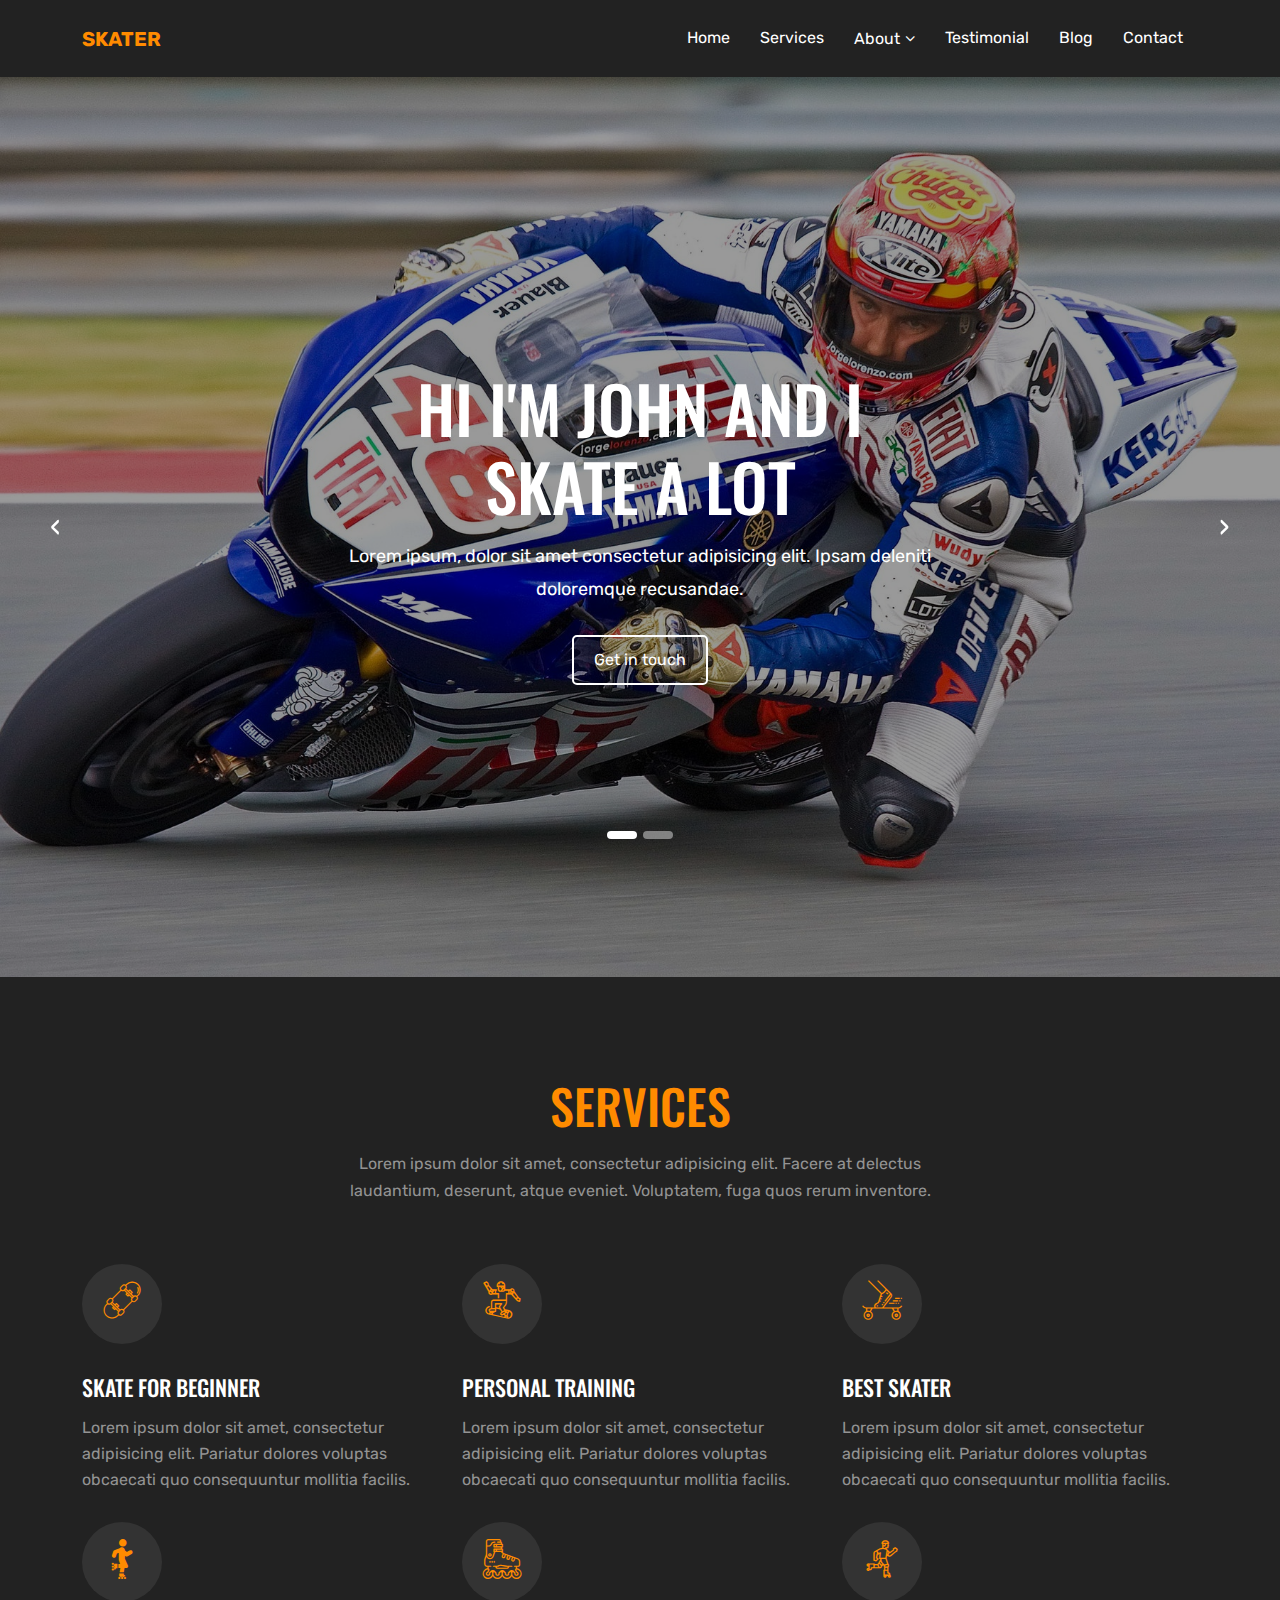
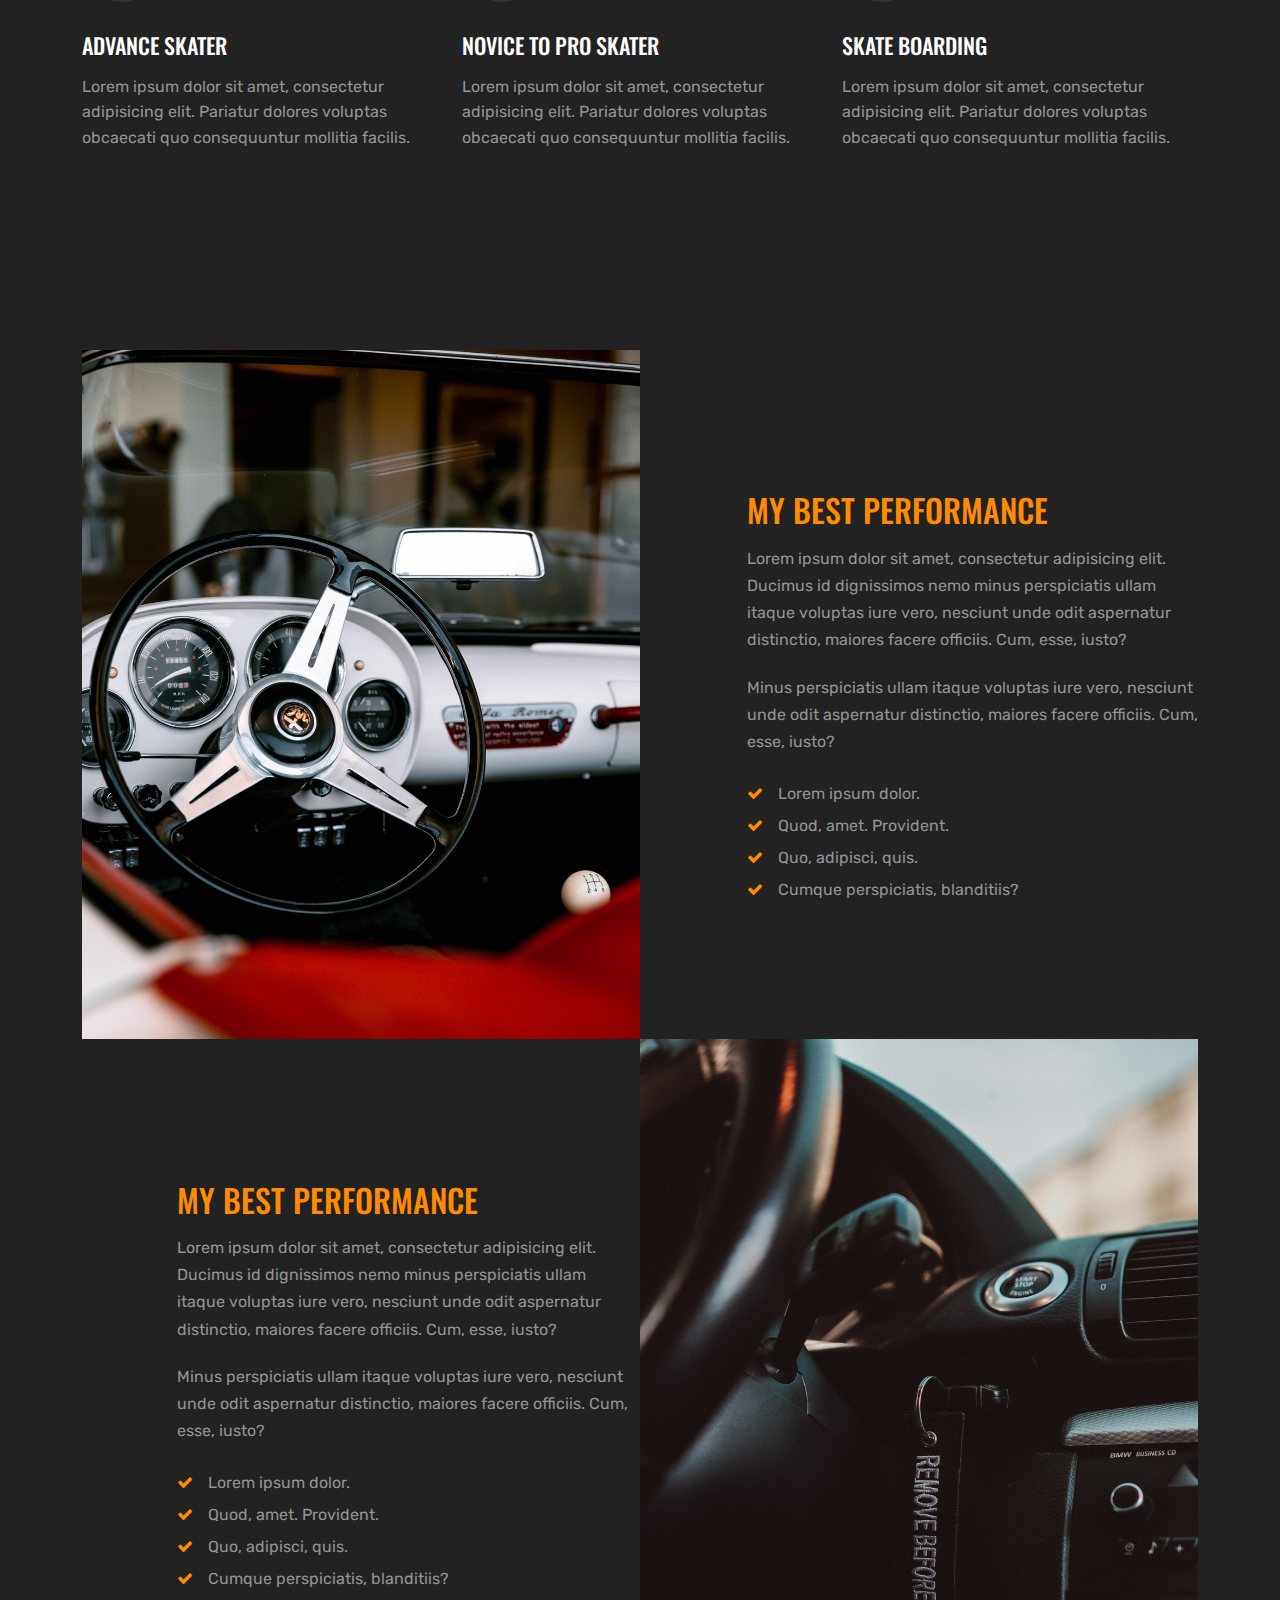
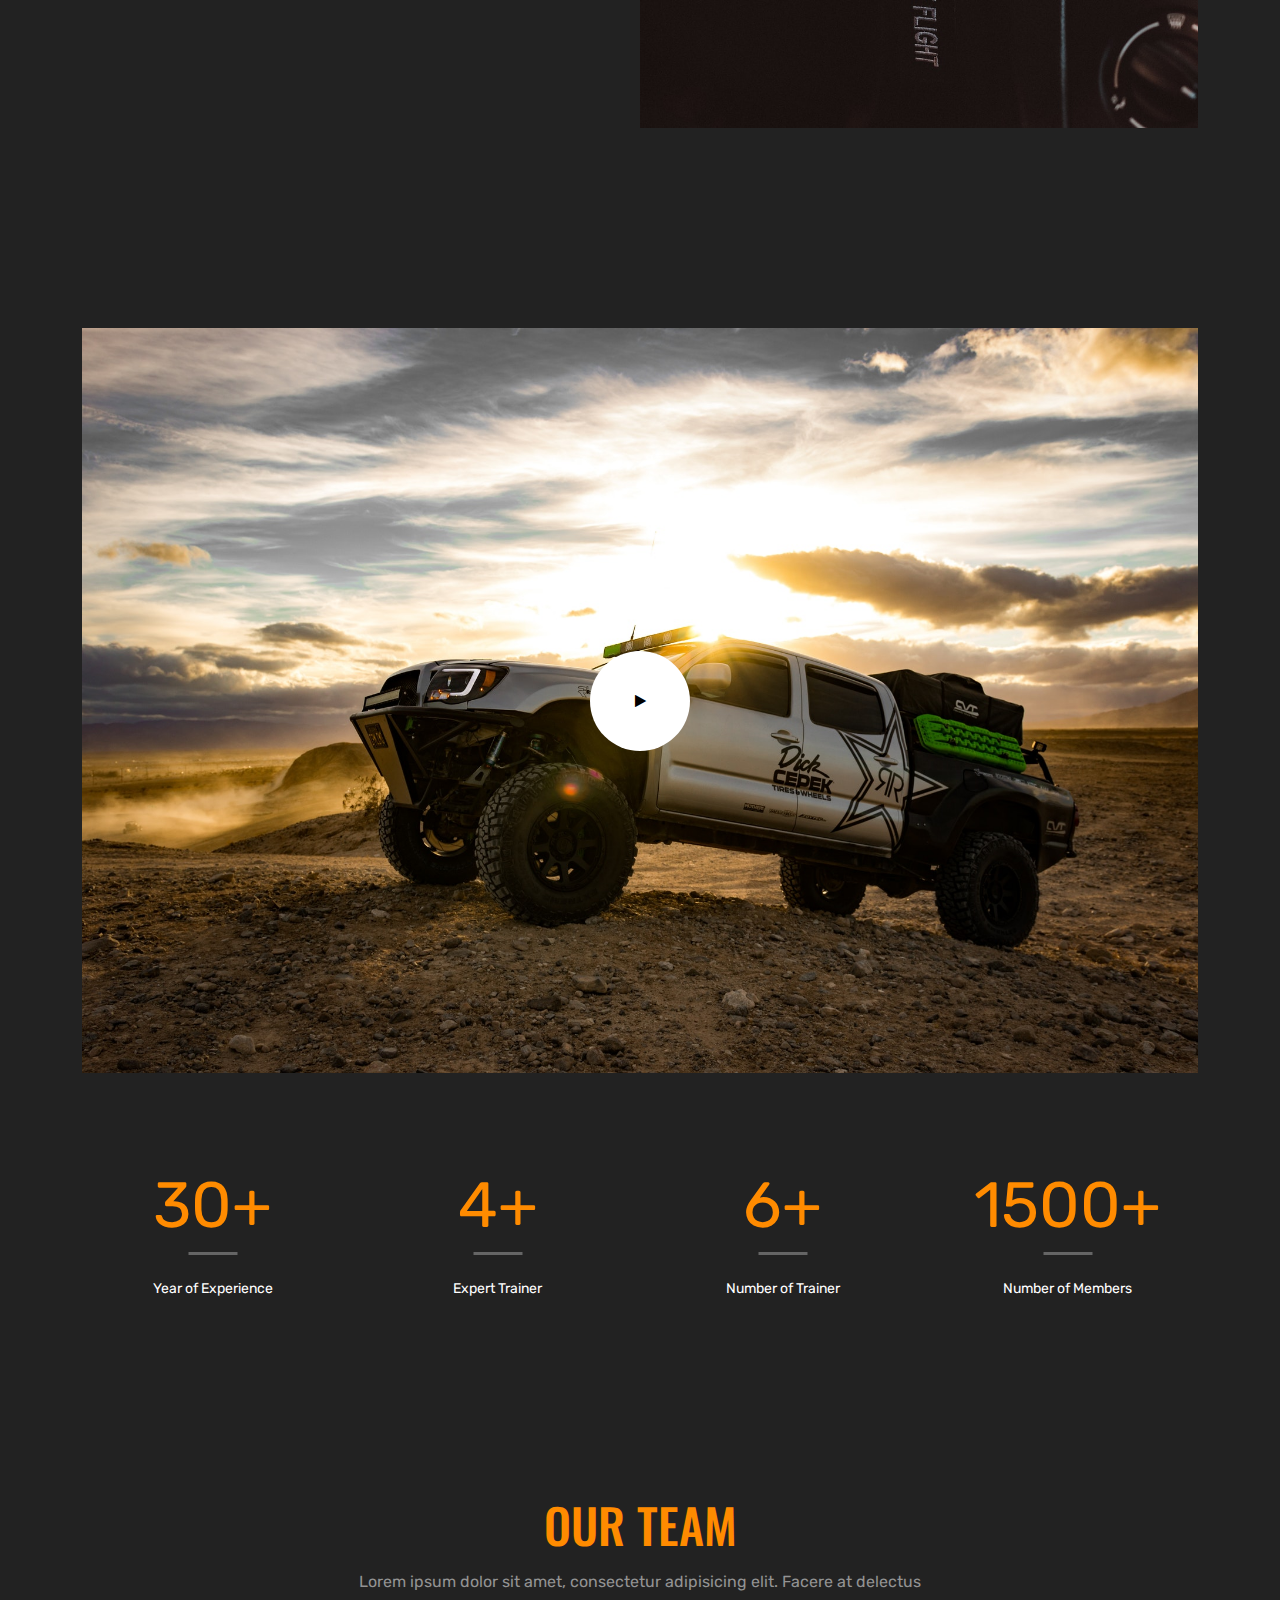
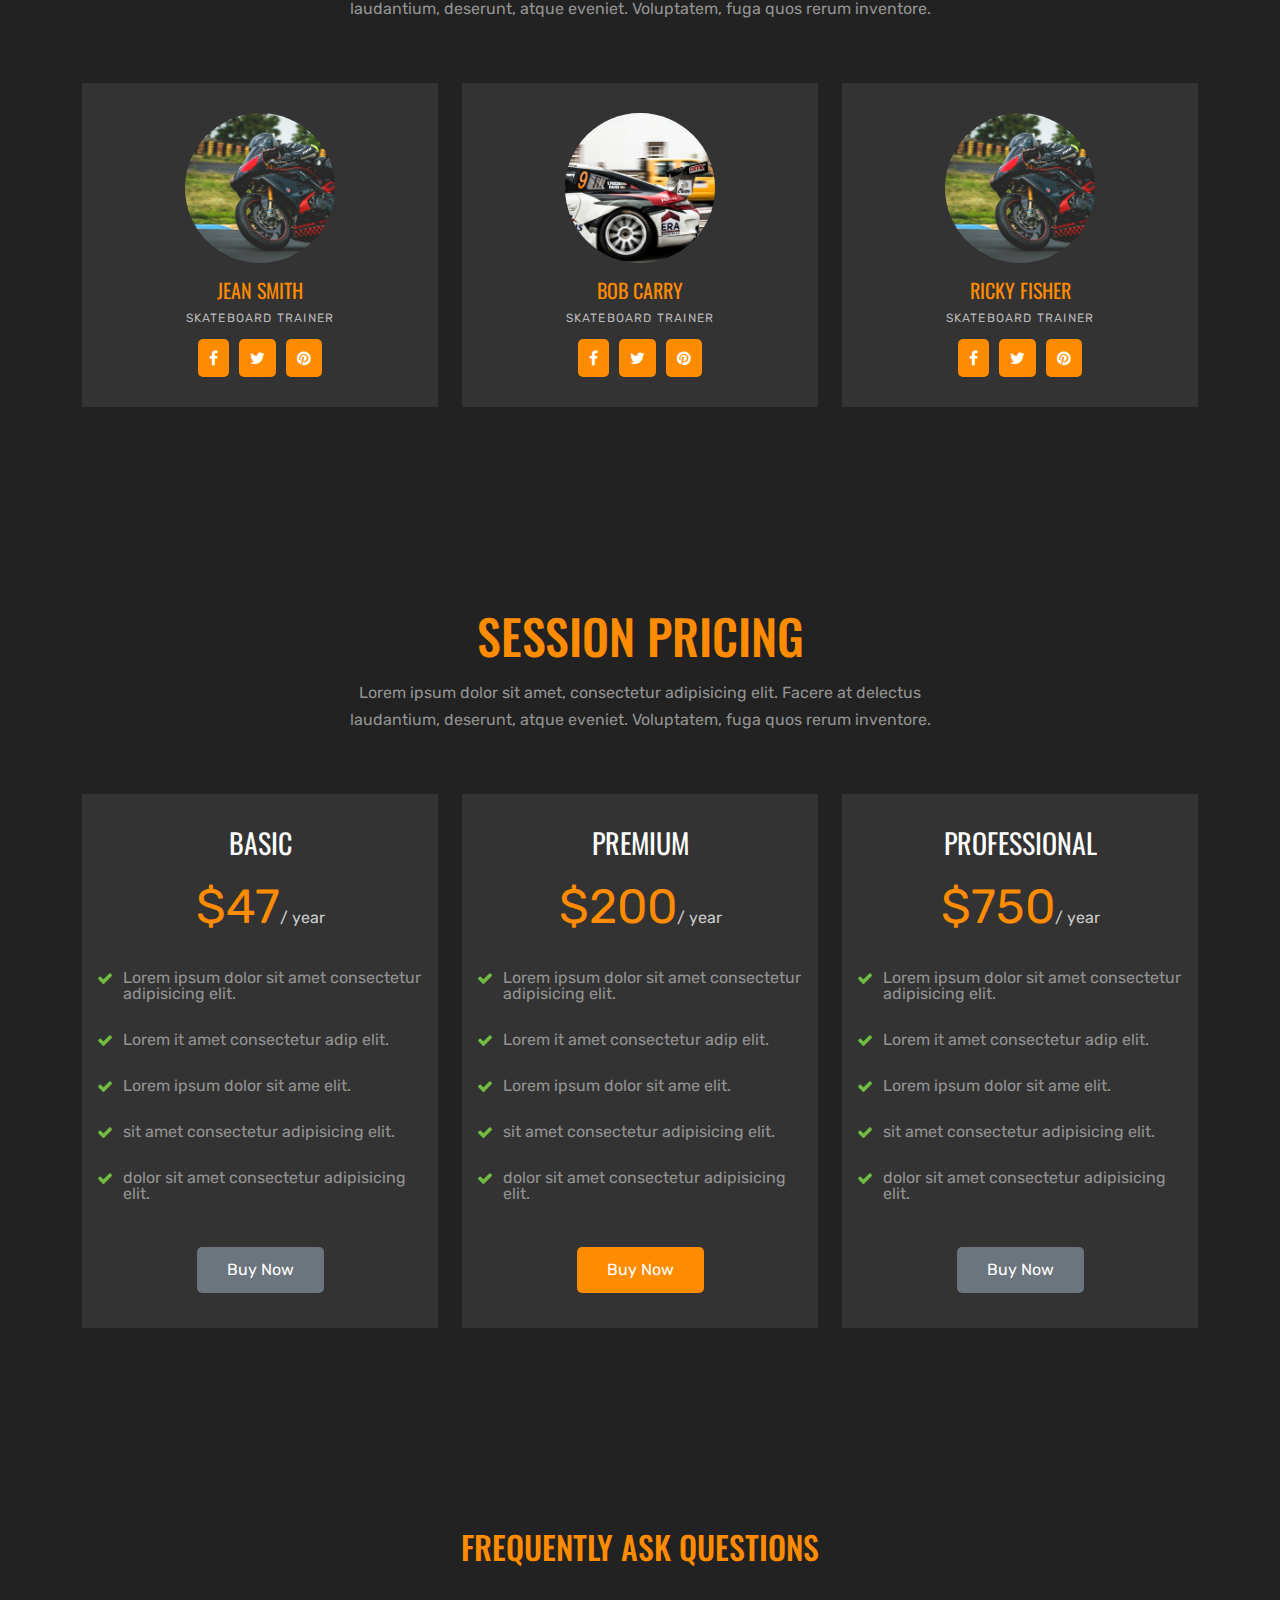
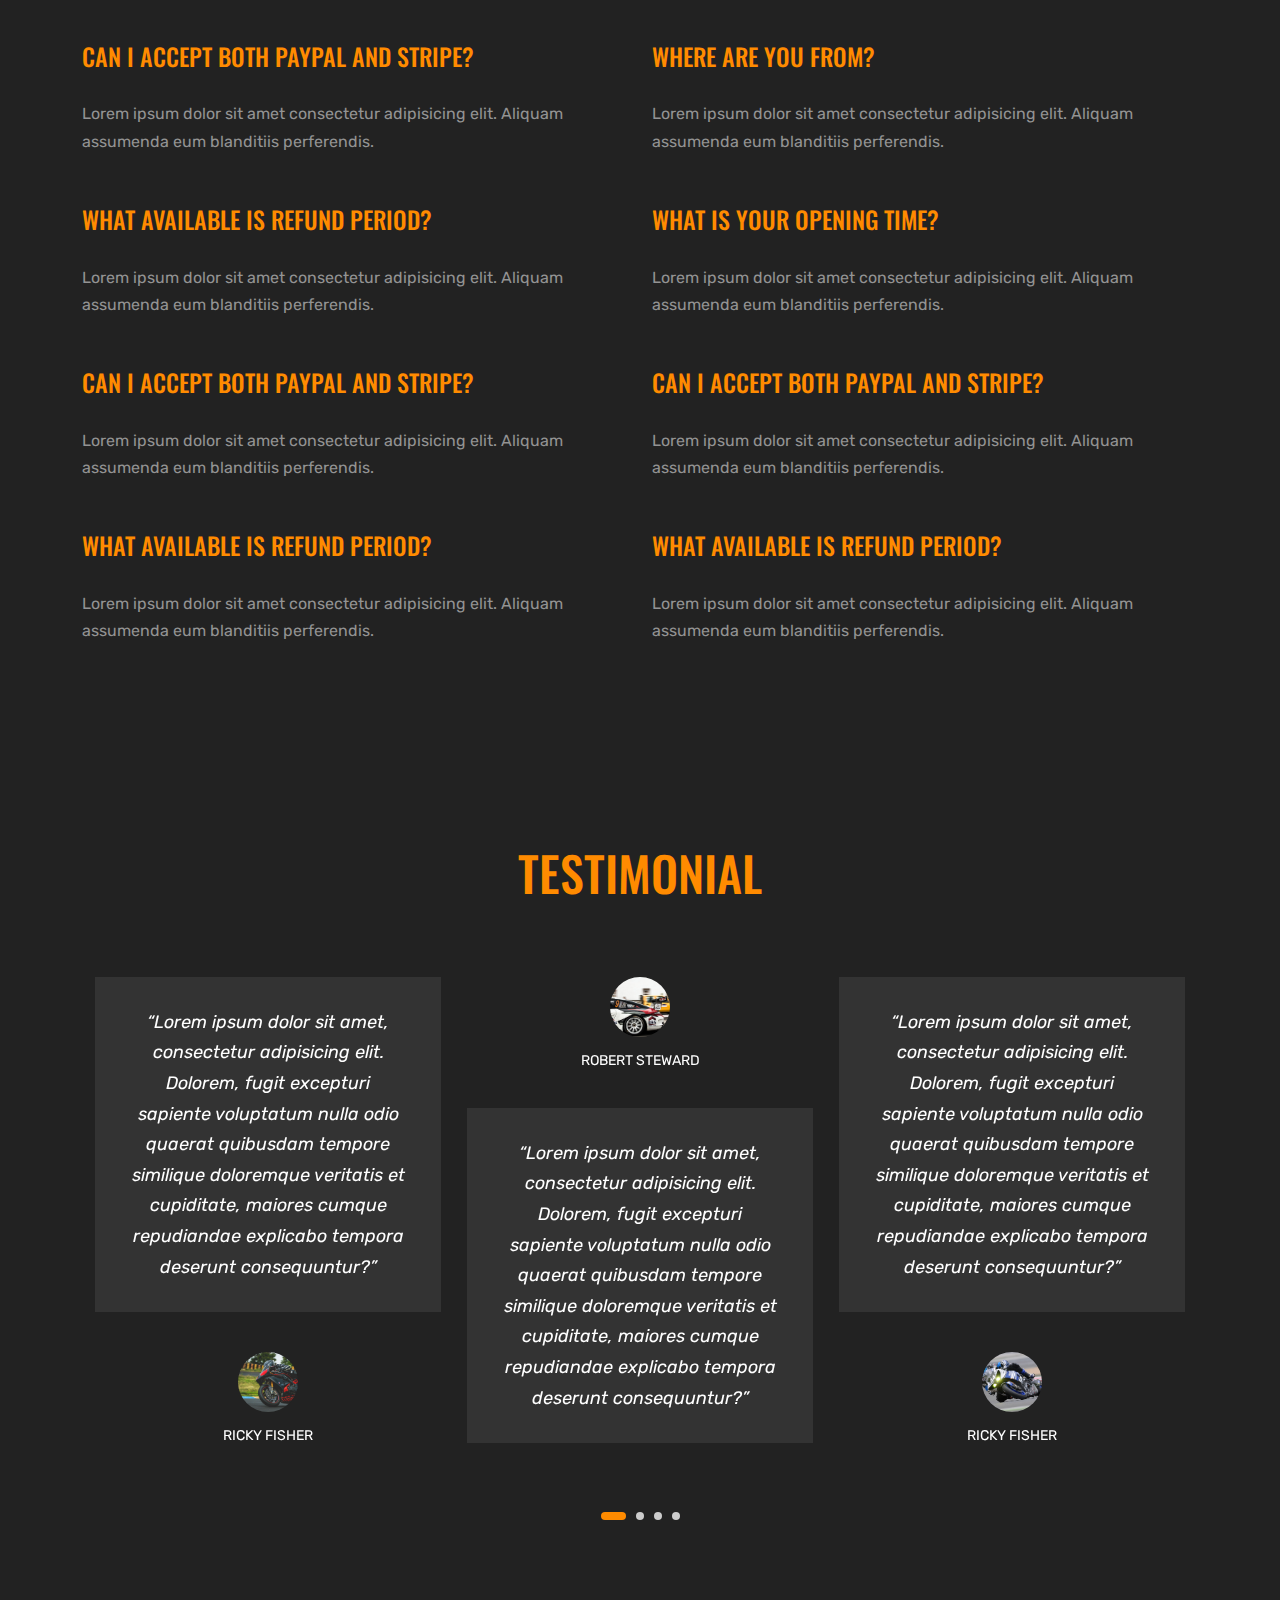
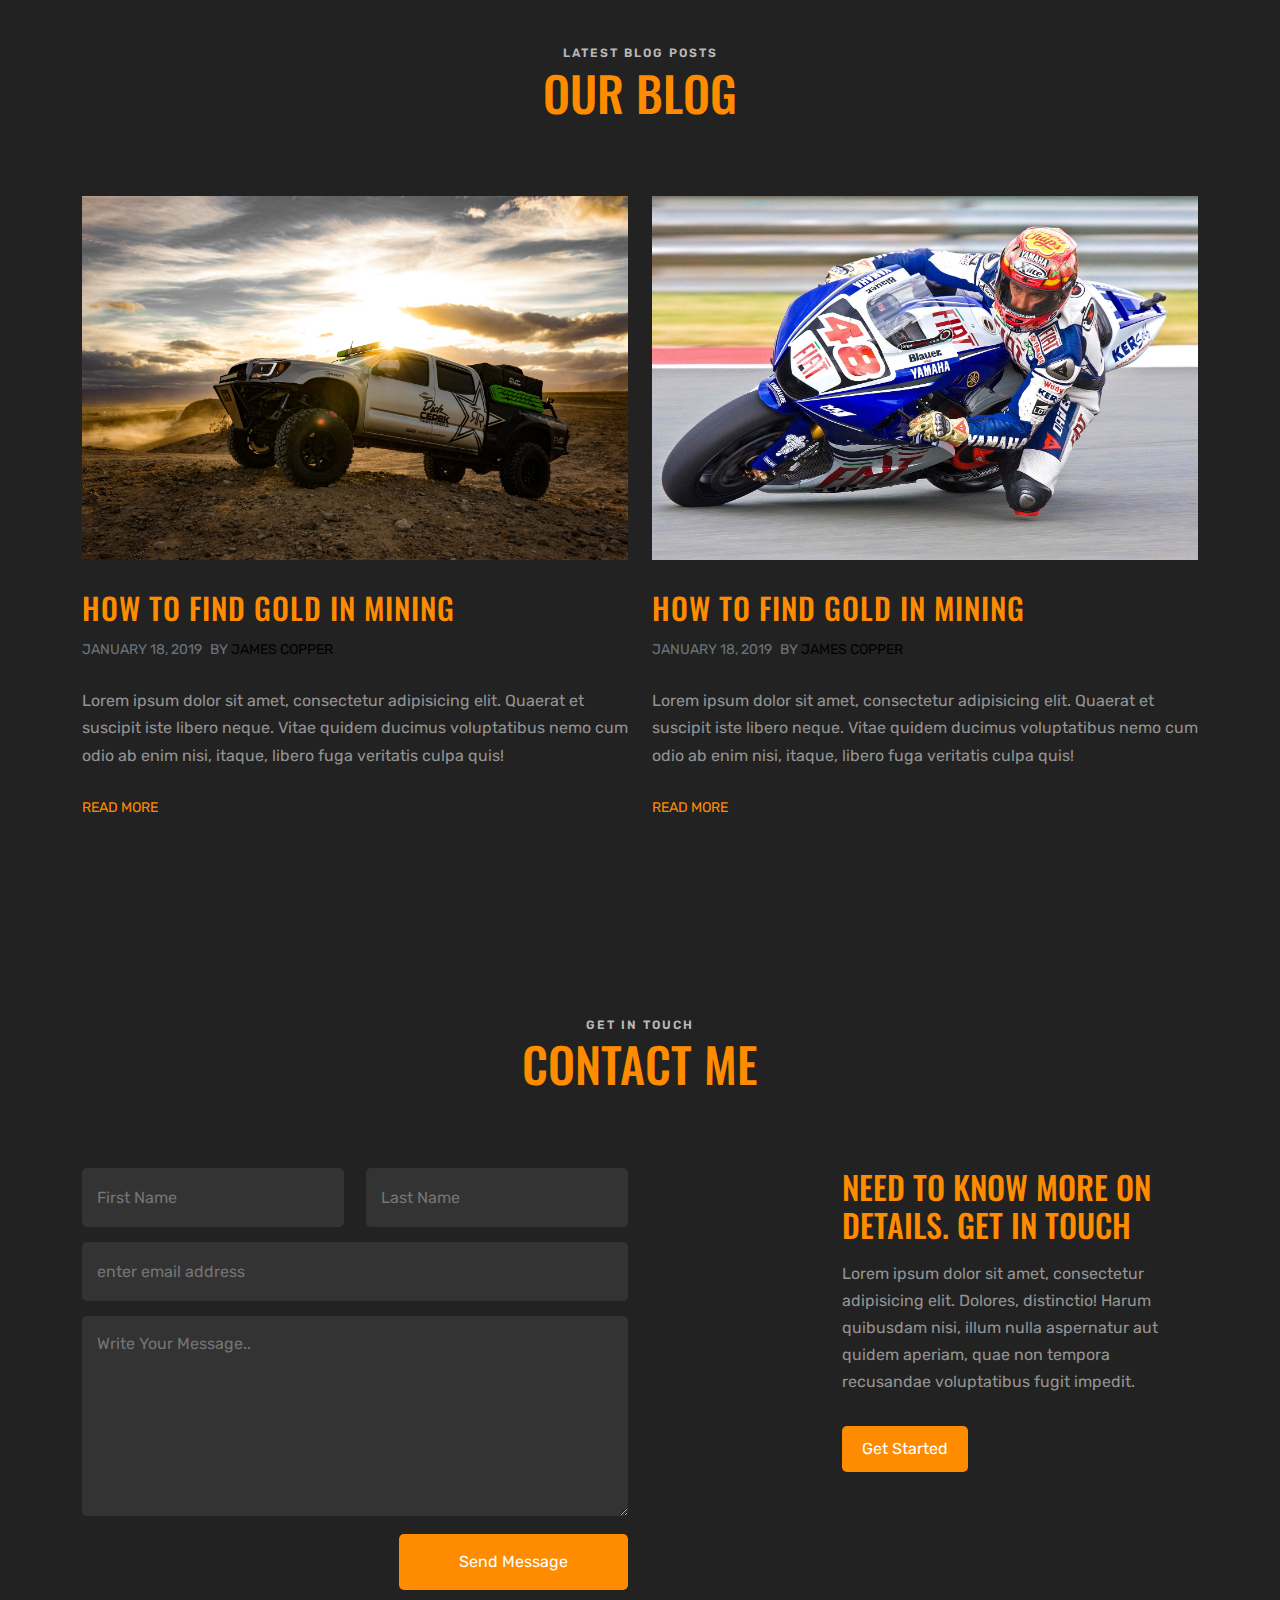
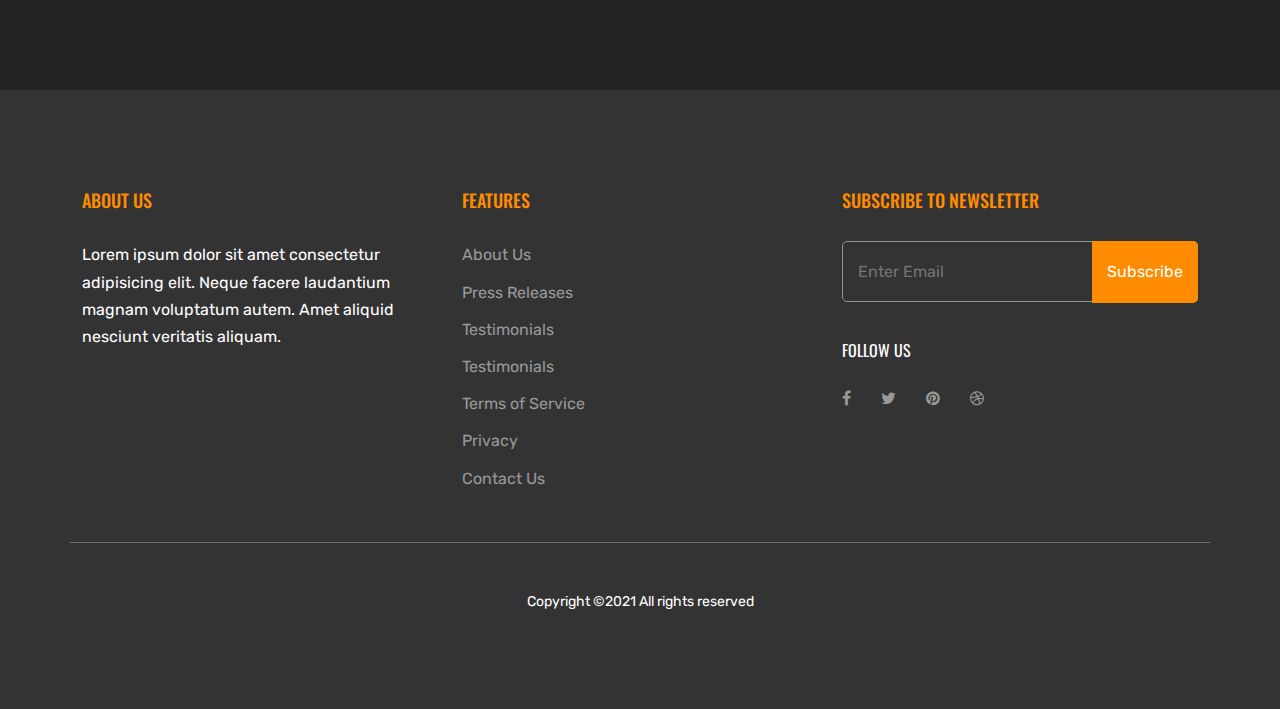
<file: index.html>
<!DOCTYPE html>
<html lang="en">

<head>
  <title>SKATER</title>

  <!-- Required meta tags -->
  <meta charset="utf-8">
  <meta name="viewport" content="width=device-width, initial-scale=1">

  <!-- Required CSS FILES HERE -->
  <!--  font-awesome css  -->
  <link rel="stylesheet" href="css/font-awesome.min.css">
  <!--  flaticon css  -->
  <link rel="stylesheet" href="fonts/flaticon/flaticon.css">
  <!--  owl css  -->
  <link rel="stylesheet" href="css/owl.carousel.min.css">
  <!--  slick css  -->
  <link rel="stylesheet" href="css/slick.css">
  <!--  venobox css  -->
  <link rel="stylesheet" href="css/venobox.min.css">
  <!--  Animation css  -->
  <link rel="stylesheet" href="css/animate.min.css">
  <!--  pickr css  -->
  <link rel="stylesheet" href="css/classic.min.css">

  <!--  BOOTSTRAP css  -->
  <link rel="stylesheet" href="css/bootstrap.min.css">
  <!--  default css  -->
  <link rel="stylesheet" href="css/default.css">
  <!--  style css  -->
  <link rel="stylesheet" href="css/style.css">
  <!--  responsive css  -->
  <link rel="stylesheet" href="css/responsive.css">
  <!-- Required CSS FILES HERE -->
</head>

<body>

  <!--=== HEADER PART START ===-->
  <header class="header_part main_menu">
    <nav class="navbar navbar-expand-lg navbar-light">
      <div class="container">
        <a class="navbar-brand" href="#">
          <span class="logo">skater</span>
        </a>
        <button class="navbar-toggler" type="button" data-bs-toggle="collapse" data-bs-target="#navbarSupportedContent"
          aria-controls="navbarSupportedContent" aria-expanded="false" aria-label="Toggle navigation">
        <i class="fa fa-bars"></i>
        </button>
        <div class="collapse navbar-collapse" id="navbarSupportedContent">
          <ul class="navbar-nav menu_items ml-auto">
            <li><a href="index.html">home</a></li>
            <li><a href="#">services</a></li>
            <li><a href="#">about<i class="fa fa-angle-down"></i></a>
              <ul class="dropdown_menu">
                <li><a href="#">team</a></li>
                <li><a href="#">pricing</a></li>
                <li><a class="text-uppercase" href="#">faq</a></li>
              </ul>
            </li>
            <li><a href="#">testimonial</a></li>
            <li><a href="#">blog</a></li>
            <li><a href="#">contact</a></li>
          </ul>
        </div>
      </div>
    </nav>
  </header>
  <!--=== HEADER PART END ===-->

  <!--=== BANNER PART START ===-->
  <section class="banner_part">
    <div class="banner_slider owl-carousel owl-theme">
      <div class="single_banner" style="background: url(images/banner_1.jpg);">
        <div class="container">
          <div class="row">
            <div class="col-12">
              <div class="banner_text_wrapper">
                <h2>Hi I'm John and I Skate a lot</h2>
                <p>Lorem ipsum, dolor sit amet consectetur adipisicing elit. Ipsam deleniti doloremque recusandae.</p>
                <a class="banner_btn" href="#">Get in touch</a>
              </div>
            </div>
          </div>
        </div>
      </div><!-- single_banner -->

      <div class="single_banner" style="background: url(images/banner_2.jpg);">
        <div class="container">
          <div class="row">
            <div class="col-12">
              <div class="banner_text_wrapper">
                <h2>New Generation of Skating</h2>
                <p>Lorem ipsum, dolor sit amet consectetur adipisicing elit. Ipsam deleniti doloremque recusandae.</p>
                <a class="banner_btn" href="#">Get in touch</a>
              </div>
            </div>
          </div>
        </div>
      </div><!-- single_banner -->

    </div><!-- banner_slider -->
  </section>
  <!--=== BANNER PART END ===-->

  <!--=== SERVICES PART START ===-->
  <section class="services_part pt-100 pb-100">
    <div class="container">
      <div class="row mb-60">

        <!-- SECTION TITLE HERE-->
        <div class="col-12">
          <div class="section_title service text-center">
            <h4 class="mb-15">services</h4>
            <p>Lorem ipsum dolor sit amet, consectetur adipisicing elit. Facere at delectus laudantium, deserunt, atque
              eveniet. Voluptatem, fuga quos rerum inventore.</p>
          </div>
        </div>
        <!-- SECTION TITLE HERE-->

      </div><!-- row -->

      <div class="row s_service pb-100">
        <div class="col-lg-4 col-md-6 col-12">
          <div class="single_service mb-30">
            <div class="s_s_icon">
              <i class="flaticon-skateboard"></i>
            </div>
            <h6>Skate for Beginner</h6>
            <p>Lorem ipsum dolor sit amet, consectetur adipisicing elit. Pariatur dolores voluptas obcaecati quo
              consequuntur mollitia facilis. </p>
          </div><!-- single_service -->
        </div>

        <div class="col-lg-4 col-md-6 col-12">
          <div class="single_service mb-30">
            <div class="s_s_icon">
              <i class="flaticon-skateboarding-1"></i>
            </div>
            <h6>Personal Training</h6>
            <p>Lorem ipsum dolor sit amet, consectetur adipisicing elit. Pariatur dolores voluptas obcaecati quo
              consequuntur mollitia facilis. </p>
          </div><!-- single_service -->
        </div>

        <div class="col-lg-4 col-md-6 col-12">
          <div class="single_service mb-30">
            <div class="s_s_icon">
              <i class="flaticon-skateboarding"></i>
            </div>
            <h6>Best Skater</h6>
            <p>Lorem ipsum dolor sit amet, consectetur adipisicing elit. Pariatur dolores voluptas obcaecati quo
              consequuntur mollitia facilis. </p>
          </div><!-- single_service -->
        </div>

        <div class="col-lg-4 col-md-6 col-12">
          <div class="single_service">
            <div class="s_s_icon">
              <i class="flaticon-roller-skate-1"></i>
            </div>
            <h6>Advance Skater</h6>
            <p>Lorem ipsum dolor sit amet, consectetur adipisicing elit. Pariatur dolores voluptas obcaecati quo
              consequuntur mollitia facilis. </p>
          </div><!-- single_service -->
        </div>

        <div class="col-lg-4 col-md-6 col-12">
          <div class="single_service res">
            <div class="s_s_icon">
              <i class="flaticon-roller-skate"></i>
            </div>
            <h6>Novice to Pro Skater</h6>
            <p>Lorem ipsum dolor sit amet, consectetur adipisicing elit. Pariatur dolores voluptas obcaecati quo
              consequuntur mollitia facilis. </p>
          </div><!-- single_service -->
        </div>

        <div class="col-lg-4 col-md-6 col-12">
          <div class="single_service res">
            <div class="s_s_icon">
              <i class="flaticon-skate-1"></i>
            </div>
            <h6>Skate Boarding</h6>
            <p>Lorem ipsum dolor sit amet, consectetur adipisicing elit. Pariatur dolores voluptas obcaecati quo
              consequuntur mollitia facilis. </p>
          </div><!-- single_service -->
        </div>

      </div><!-- row -->

      <div class="row ser_details pt-100">
        <div class="col-12">

          <div class="row align-items-center">

            <div class="col-lg-6 col-12 pr-0">
              <div class="services_details w-100">
                <div class="service_left">
                  <img class="w-100" src="images/s_details1.jpg" alt="s_details1">
                </div>
              </div>
            </div>

            <div class="offset-lg-1 col-lg-5 col-12">
              <div class="service_right">
                <h6>My Best Performance</h6>
                <p class="mb-20">Lorem ipsum dolor sit amet, consectetur adipisicing elit. Ducimus id dignissimos nemo
                  minus perspiciatis ullam itaque voluptas iure vero, nesciunt unde odit aspernatur distinctio, maiores
                  facere officiis. Cum, esse, iusto?</p>
                <p class="mb-30">Minus perspiciatis ullam itaque voluptas iure vero, nesciunt unde odit aspernatur
                  distinctio, maiores facere officiis. Cum, esse, iusto?</p>
                <ul>
                  <li><i class="fa fa-check"></i><span>Lorem ipsum dolor.</span></li>
                  <li><i class="fa fa-check"></i><span>Quod, amet. Provident.</span></li>
                  <li><i class="fa fa-check"></i><span>Quo, adipisci, quis.</span></li>
                  <li class="mb-0"><i class="fa fa-check"></i><span>Cumque perspiciatis, blanditiis?</span></li>
                </ul>
              </div>
            </div>

            <div class="col-lg-6 order-lg-2 col-12 pl-0">
              <div class="services_details w-100">
                <div class="service_left">
                  <img class="w-100" src="images/s_details2.jpg" alt="s_details2">
                </div>
              </div>
            </div>

            <div class="offset-lg-1 col-lg-5 order-lg-1 col-12">
              <div class="service_right">
                <h6>My Best Performance</h6>
                <p class="mb-20">Lorem ipsum dolor sit amet, consectetur adipisicing elit. Ducimus id dignissimos nemo
                  minus perspiciatis ullam itaque voluptas iure vero, nesciunt unde odit aspernatur distinctio, maiores
                  facere officiis. Cum, esse, iusto?</p>
                <p class="mb-30">Minus perspiciatis ullam itaque voluptas iure vero, nesciunt unde odit aspernatur
                  distinctio, maiores facere officiis. Cum, esse, iusto?</p>
                <ul>
                  <li><i class="fa fa-check"></i><span>Lorem ipsum dolor.</span></li>
                  <li><i class="fa fa-check"></i><span>Quod, amet. Provident.</span></li>
                  <li><i class="fa fa-check"></i><span>Quo, adipisci, quis.</span></li>
                  <li class="mb-0"><i class="fa fa-check"></i><span>Cumque perspiciatis, blanditiis?</span></li>
                </ul>
              </div>
            </div>
          </div><!-- row -->

        </div>
      </div><!-- row -->
    </div><!-- container -->
  </section>
  <!--=== SERVICES PART END ===-->

  <!--=== ABOUT PART START ===-->
  <section class="about_part pt-100 pb-100">
    <div class="container">
      <div class="row">
        <div class="col-12">
          <div class="about_video">
            <a class="venobox" data-autoplay="true" data-vbtype="video"
              href="https://www.youtube.com/watch?v=yn-TfAzobDI">
              <img class="w-100" src="images/banner_2.jpg" alt="banner_2">
              <i class="fa fa-play"></i>
            </a>
          </div>
        </div>
      </div><!-- row -->

      <div class="row about_counter pt-100">
        <div class="col-md-3 col-12">
          <div class="single_counter text-center res">
            <div class="counter_item">
              <span class="counter">30</span><span>+</span>
            </div>
            <p>Year of Experience</p>
          </div>
        </div>

        <div class="col-md-3 col-12">
          <div class="single_counter text-center res">
            <div class="counter_item">
              <span class="counter">4</span><span>+</span>
            </div>
            <p>Expert Trainer</p>
          </div>
        </div>

        <div class="col-md-3 col-12">
          <div class="single_counter text-center res">
            <div class="counter_item">
              <span class="counter">6</span><span>+</span>
            </div>
            <p>Number of Trainer</p>
          </div>
        </div>

        <div class="col-md-3 col-12">
          <div class="single_counter text-center">
            <div class="counter_item">
              <span class="counter">1500</span><span>+</span>
            </div>
            <p>Number of Members</p>
          </div>
        </div>
      </div><!-- row -->
    </div>
  </section>
  <!--=== ABOUT PART END ===-->

  <!--=== OUR TEAM PART START ===-->
  <section class="our_team_part pt-100 pb-100">
    <div class="container">
      <div class="row mb-60">
        <!-- SECTION TITLE HERE-->
        <div class="col-12">
          <div class="section_title service team text-center">
            <h4 class="mb-15">our team</h4>
            <p>Lorem ipsum dolor sit amet, consectetur adipisicing elit. Facere at delectus laudantium, deserunt, atque
              eveniet. Voluptatem, fuga quos rerum inventore.</p>
          </div>
        </div>
        <!-- SECTION TITLE HERE-->
      </div><!-- row -->

      <div class="row">
        <div class="col-lg-4 col-md-4 col-12">
          <div class="single_team ress">
            <div class="team_img">
              <img class="w-100" src="images/team1.jpg" alt="team1">
            </div>
            <h6>jean smith</h6>
            <p>Skateboard Trainer</p>
            <ul class="team_icon d-flex justify-content-center p-0">
              <li><a href="#"><i class="fa fa-facebook"></i></a></li>
              <li><a href="#"><i class="fa fa-twitter"></i></a></li>
              <li><a href="#"><i class="fa fa-pinterest"></i></a></li>
            </ul>
          </div>
        </div>

        <div class="col-lg-4 col-md-4 col-12">
          <div class="single_team ress">
            <div class="team_img">
              <img class="w-100" src="images/team2.jpg" alt="team2">
            </div>
            <h6>bob carry</h6>
            <p>Skateboard Trainer</p>
            <ul class="team_icon d-flex justify-content-center p-0">
              <li><a href="#"><i class="fa fa-facebook"></i></a></li>
              <li><a href="#"><i class="fa fa-twitter"></i></a></li>
              <li><a href="#"><i class="fa fa-pinterest"></i></a></li>
            </ul>
          </div>
        </div>

        <div class="col-lg-4 col-md-4 col-12">
          <div class="single_team">
            <div class="team_img">
              <img class="w-100" src="images/team1.jpg" alt="team1">
            </div>
            <h6>ricky fisher</h6>
            <p>Skateboard Trainer</p>
            <ul class="team_icon d-flex justify-content-center p-0">
              <li><a href="#"><i class="fa fa-facebook"></i></a></li>
              <li><a href="#"><i class="fa fa-twitter"></i></a></li>
              <li><a href="#"><i class="fa fa-pinterest"></i></a></li>
            </ul>
          </div>
        </div>
      </div>
    </div><!-- container -->
  </section>
  <!--=== OUR TEAM PART END ===-->

  <!--=== PRICING PART START ===-->
  <section class="pricing_part pt-100 pb-100">
    <div class="container">
      <div class="row mb-60">
        <!-- SECTION TITLE HERE-->
        <div class="col-12">
          <div class="section_title service pricing text-center">
            <h4 class="mb-15">Session Pricing</h4>
            <p>Lorem ipsum dolor sit amet, consectetur adipisicing elit. Facere at delectus laudantium, deserunt, atque
              eveniet. Voluptatem, fuga quos rerum inventore.</p>
          </div>
        </div>
        <!-- SECTION TITLE HERE-->
      </div><!-- row -->

      <div class="row">
        <!-- Single  Start -->
        <div class="col-lg-4 col-md-4 col-12">
          <div class="single_price">
            <span class="title">basic</span>
            <h4>$47<span class="tt">/ year</span></h4>
            <ul class="price_info p-0">
              <li class="d-flex flex-row"><i class="fa fa-check"></i> <span>Lorem ipsum dolor sit amet consectetur
                  adipisicing elit.</span></li>
              <li class="d-flex flex-row"><i class="fa fa-check"></i> <span>Lorem it amet consectetur adip elit.</span>
              </li>
              <li class="d-flex flex-row"><i class="fa fa-check"></i> <span>Lorem ipsum dolor sit ame elit.</span></li>
              <li class="d-flex flex-row"><i class="fa fa-check"></i> <span>sit amet consectetur adipisicing
                  elit.</span></li>
              <li class="d-flex flex-row"><i class="fa fa-check"></i> <span>dolor sit amet consectetur adipisicing
                  elit.</span></li>
            </ul>
            <a class="pricing_btn" href="#">buy now</a>
          </div>
        </div>
        <!-- Single Service End -->

        <!-- Single  Start -->
        <div class="col-lg-4 col-md-4 col-12">
          <div class="single_price">
            <span class="title">premium</span>
            <h4>$200<span class="tt">/ year</span></h4>
            <ul class="price_info p-0">
              <li class="d-flex flex-row"><i class="fa fa-check"></i> <span>Lorem ipsum dolor sit amet consectetur
                  adipisicing elit.</span></li>
              <li class="d-flex flex-row"><i class="fa fa-check"></i> <span>Lorem it amet consectetur adip elit.</span>
              </li>
              <li class="d-flex flex-row"><i class="fa fa-check"></i> <span>Lorem ipsum dolor sit ame elit.</span></li>
              <li class="d-flex flex-row"><i class="fa fa-check"></i> <span>sit amet consectetur adipisicing
                  elit.</span></li>
              <li class="d-flex flex-row"><i class="fa fa-check"></i> <span>dolor sit amet consectetur adipisicing
                  elit.</span></li>
            </ul>
            <a class="pricing_btn active" href="#">buy now</a>
          </div>
        </div>
        <!-- Single Service End -->

        <!-- Single  Start -->
        <div class="col-lg-4 col-md-4 col-12">
          <div class="single_price">
            <span class="title">professional</span>
            <h4>$750<span class="tt">/ year</span></h4>
            <ul class="price_info p-0">
              <li class="d-flex flex-row"><i class="fa fa-check"></i> <span>Lorem ipsum dolor sit amet consectetur
                  adipisicing elit.</span></li>
              <li class="d-flex flex-row"><i class="fa fa-check"></i> <span>Lorem it amet consectetur adip elit.</span>
              </li>
              <li class="d-flex flex-row"><i class="fa fa-check"></i> <span>Lorem ipsum dolor sit ame elit.</span></li>
              <li class="d-flex flex-row"><i class="fa fa-check"></i> <span>sit amet consectetur adipisicing
                  elit.</span></li>
              <li class="d-flex flex-row"><i class="fa fa-check"></i> <span>dolor sit amet consectetur adipisicing
                  elit.</span></li>
            </ul>
            <a class="pricing_btn" href="#">buy now</a>
          </div>
        </div>
        <!-- Single Service End -->

      </div><!-- row -->
    </div>
  </section>
  <!--=== PRICING PART END ===-->

  <!--=== FAQ PART START ===-->
  <section class="faq_part pt-100 pb-100">
    <div class="container">
      <div class="row mb-60">
        <!-- SECTION TITLE HERE-->
        <div class="col-12">
          <div class="section_title service faq text-center">
            <h4 class="mb-15">Frequently Ask Questions</h4>
          </div>
        </div>
        <!-- SECTION TITLE HERE-->
      </div><!-- row -->

      <div class="row">
        <div class="col-md-6 col-12">
          <div class="faq_left">
            <div class="single_faq mb-50">
              <h5>Can I accept both Paypal and Stripe?</h5>
              <p>Lorem ipsum dolor sit amet consectetur adipisicing elit. Aliquam assumenda eum blanditiis perferendis.
              </p>
            </div><!-- single_faq -->

            <div class="single_faq mb-50">
              <h5>What available is refund period?</h5>
              <p>Lorem ipsum dolor sit amet consectetur adipisicing elit. Aliquam assumenda eum blanditiis perferendis.
              </p>
            </div><!-- single_faq -->

            <div class="single_faq mb-50">
              <h5>Can I accept both Paypal and Stripe?</h5>
              <p>Lorem ipsum dolor sit amet consectetur adipisicing elit. Aliquam assumenda eum blanditiis perferendis.
              </p>
            </div><!-- single_faq -->

            <div class="single_faq">
              <h5>What available is refund period?</h5>
              <p>Lorem ipsum dolor sit amet consectetur adipisicing elit. Aliquam assumenda eum blanditiis perferendis.
              </p>
            </div><!-- single_faq -->

          </div><!-- faq left -->
        </div>
        <div class="col-md-6 col-12">
          <div class="faq_right">
            <div class="single_faq mb-50">
              <h5>Where are you from?</h5>
              <p>Lorem ipsum dolor sit amet consectetur adipisicing elit. Aliquam assumenda eum blanditiis perferendis.
              </p>
            </div><!-- single_faq -->

            <div class="single_faq mb-50">
              <h5>What is your opening time?</h5>
              <p>Lorem ipsum dolor sit amet consectetur adipisicing elit. Aliquam assumenda eum blanditiis perferendis.
              </p>
            </div><!-- single_faq -->

            <div class="single_faq mb-50">
              <h5>Can I accept both Paypal and Stripe?</h5>
              <p>Lorem ipsum dolor sit amet consectetur adipisicing elit. Aliquam assumenda eum blanditiis perferendis.
              </p>
            </div><!-- single_faq -->

            <div class="single_faq">
              <h5>What available is refund period?</h5>
              <p>Lorem ipsum dolor sit amet consectetur adipisicing elit. Aliquam assumenda eum blanditiis perferendis.
              </p>
            </div><!-- single_faq -->

          </div><!-- faq right -->
        </div>
      </div>
    </div>
  </section>
  <!--=== FAQ PART END ===-->

  <!--=== TESTIMONIAL PART START ===-->
  <section class="testimonial_part pt-100 pb-100">
    <div class="container">
      <div class="row mb-60">
        <!-- SECTION TITLE HERE-->
        <div class="col-12">
          <div class="section_title service testimoni text-center">
            <h4 class="mb-15">testimonial</h4>
          </div>
        </div>
        <!-- SECTION TITLE HERE-->
      </div><!-- row -->

      <div class="row test_slider">
        <div class="col-lg-4 col-md-6">
          <div class="single_testimonial text-center">
            <div class="testi_text">
              <p>“Lorem ipsum dolor sit amet, consectetur adipisicing elit. Dolorem, fugit excepturi sapiente voluptatum
                nulla odio quaerat quibusdam tempore similique doloremque veritatis et cupiditate, maiores cumque
                repudiandae explicabo tempora deserunt consequuntur?”</p>
            </div>
            <div class="testi_img">
              <img class="w-100" src="images/team1.jpg" alt="team1">
            </div>
            <span>Ricky Fisher</span>
          </div>
        </div>

        <div class="col-lg-4 col-md-6">
          <div class="single_testimonial text-center">
            <div class="testi_img ttt mt-0">
              <img class="w-100" src="images/team2.jpg" alt="team2">
            </div>
            <span>robert steward</span>
            <div class="testi_text rrr">
              <p>“Lorem ipsum dolor sit amet, consectetur adipisicing elit. Dolorem, fugit excepturi sapiente voluptatum
                nulla odio quaerat quibusdam tempore similique doloremque veritatis et cupiditate, maiores cumque
                repudiandae explicabo tempora deserunt consequuntur?”</p>
            </div>
          </div>
        </div>

        <div class="col-lg-4 col-md-6">
          <div class="single_testimonial text-center">
            <div class="testi_text">
              <p>“Lorem ipsum dolor sit amet, consectetur adipisicing elit. Dolorem, fugit excepturi sapiente voluptatum
                nulla odio quaerat quibusdam tempore similique doloremque veritatis et cupiditate, maiores cumque
                repudiandae explicabo tempora deserunt consequuntur?”</p>
            </div>
            <div class="testi_img">
              <img class="w-100" src="images/team3.jpg" alt="team3">
            </div>
            <span>Ricky Fisher</span>
          </div>
        </div>

        <div class="col-lg-4 col-md-6">
          <div class="single_testimonial text-center">
            <div class="testi_img ttt mt-0">
              <img class="w-100" src="images/team2.jpg" alt="team2">
            </div>
            <span>robert steward</span>
            <div class="testi_text rrr">
              <p>“Lorem ipsum dolor sit amet, consectetur adipisicing elit. Dolorem, fugit excepturi sapiente voluptatum
                nulla odio quaerat quibusdam tempore similique doloremque veritatis et cupiditate, maiores cumque
                repudiandae explicabo tempora deserunt consequuntur?”</p>
            </div>
          </div>
        </div>

      </div>
    </div>
  </section>
  <!--=== TESTIMONIUAL PART END ===-->

  <!--=== OUR BLOG PART START ===-->
  <section class="our_blog_part pt-100 pb-100">
    <div class="container">
      <div class="row mb-60">
        <!-- SECTION TITLE HERE-->
        <div class="col-12">
          <div class="section_title service testimoni blog text-center">
            <p>Latest Blog Posts</p>
            <h4 class="mb-15">our blog</h4>
          </div>
        </div>
        <!-- SECTION TITLE HERE-->
      </div><!-- row -->

      <div class="row">
        <div class="col-md-6 col-12">
          <div class="single_blog res">
            <div class="blog_img mb-30">
              <a href="#"><img class="w-100" src="images/banner_2.jpg" alt="banner_2"></a>
            </div>
            <a class="b_title d-block mb-15" href="#">
              <h4>How To Find Gold In Mining</h4>
            </a>
            <span class="one">January 18, 2019 <span class="two">by <a href="#">james copper</a></span></span>
            <p>Lorem ipsum dolor sit amet, consectetur adipisicing elit. Quaerat et suscipit iste libero neque. Vitae
              quidem ducimus voluptatibus nemo cum odio ab enim nisi, itaque, libero fuga veritatis culpa quis!</p>
            <a href="#" class="blog_btn">read more</a>
          </div><!-- single_blog -->
        </div>
        <div class="col-md-6 col-12">
          <div class="single_blog">
            <div class="blog_img mb-30">
              <a href="#"><img class="w-100" src="images/banner_1.jpg" alt="banner_1"></a>
            </div>
            <a class="b_title d-block mb-15" href="#">
              <h4>How To Find Gold In Mining</h4>
            </a>
            <span class="one">January 18, 2019 <span class="two">by <a href="#">james copper</a></span></span>
            <p>Lorem ipsum dolor sit amet, consectetur adipisicing elit. Quaerat et suscipit iste libero neque. Vitae
              quidem ducimus voluptatibus nemo cum odio ab enim nisi, itaque, libero fuga veritatis culpa quis!</p>
            <a href="#" class="blog_btn">read more</a>
          </div><!-- single_blog -->
        </div>
      </div>

    </div><!-- container -->
  </section>
  <!--=== OUR BLOG PART END ===-->

  <!--=== CONTACT PART START ===-->
  <section class="contact_part pt-100 pb-100">
    <div class="container">
      <div class="row mb-60">
        <!-- SECTION TITLE HERE-->
        <div class="col-12">
          <div class="section_title service testimoni blog contact text-center">
            <p>Get In Touch</p>
            <h4 class="mb-15">contact me</h4>
          </div>
        </div>
        <!-- SECTION TITLE HERE-->
      </div><!-- row -->

      <div class="row">
        <div class="col-lg-6 col-md-6 col-12">
          <div class="contact_left">
            <div class="contact_form w-100 d-flex flex-column">
              <form action="#">
                <div class="name_wrapper">
                  <input class="name text-capitalize" type="text" placeholder="First Name">
                <input class="name text-capitalize" type="text" placeholder="Last Name">
                </div>
                <input class="email w-100 text-lowercase" type="email" placeholder="Enter Email Address">
                <textarea class="contact_msg w-100 text-capitalize" cols="30" rows="10" placeholder="Write your message.."></textarea>
                <div class="contact_btn text-right">
                  <a href="#">send message</a>
                </div>
              </form>
            </div>
          </div>
        </div>

        <div class="offset-lg-2 col-lg-4 col-md-6 col-12">
          <div class="contact_right">
            <h4>Need to know more on details. Get In Touch</h4>
            <p>Lorem ipsum dolor sit amet, consectetur adipisicing elit. Dolores, distinctio! Harum quibusdam nisi, illum nulla aspernatur aut quidem aperiam, quae non tempora recusandae voluptatibus fugit impedit.</p>
            <a class="contact_right_btn" href="#">get started</a>
          </div>
        </div>
      </div><!-- row -->
    </div><!-- container -->
  </section>
  <!--=== CONTACT PART END ===-->

  <!--=== FOOTER PART START ===-->
  <footer class="footer_part pt-100 pb-100">
    <div class="container">
      <div class="row footer_top">
        <div class="col-lg-4 col-md-4 col-12">
          <div class="footer_left">
            <h4>about us</h4>
            <p>Lorem ipsum dolor sit amet consectetur adipisicing elit. Neque facere laudantium magnam voluptatum autem. Amet aliquid nesciunt veritatis aliquam.</p>
          </div>
        </div>

        <div class="col-lg-3 col-md-3 col-12">
          <div class="footer_menu">
            <h4>features</h4>
            <ul class="p-0">
              <li><a href="#">About Us</a></li>
              <li><a href="#">Press Releases</a></li>
              <li><a href="#">Testimonials</a></li>
              <li><a href="#">Testimonials</a></li>
              <li><a href="#">Terms of Service</a></li>
              <li><a href="#">Privacy</a></li>
              <li><a href="#">Contact Us</a></li>
            </ul>
          </div>
        </div>

        <div class="offset-lg-1 col-lg-4 col-md-5 col-12">
          <div class="footer_right">
            <h4>subscribe to newsletter</h4>
            <div class="footer_email">
              <input type="email" placeholder="Enter Email">
              <a href="#">subscribe</a>
            </div>
            <div class="footer_social">
              <span>follow us</span>
              <ul>
                <li><a href="#"><i class="fa fa-facebook"></i></a></li>
                <li><a href="#"><i class="fa fa-twitter"></i></a></li>
                <li><a href="#"><i class="fa fa-pinterest"></i></a></li>
                <li><a href="#"><i class="fa fa-dribbble"></i></a></li>
              </ul>
            </div>
          </div>
        </div>

      </div><!-- row -->
      <div class="footer_bottom text-center pt-50">
        <span>Copyright ©2021 All rights reserved</span>
      </div>
    </div><!-- container -->
  </footer>
  <!--=== FOOTER PART END ===-->

  <!--===  PART START ===-->
  <!--===  PART END ===-->

  <!--===  PART START ===-->
  <!--===  PART END ===-->

  <!--===  PART START ===-->
  <!--===  PART END ===-->

  <!--===  PART START ===-->
  <!--===  PART END ===-->

  <!--===  PART START ===-->
  <!--===  PART END ===-->


  <!-- jquery file here -->
  <script src="js/jquery-1.12.4.min.js"></script>
  <!-- POOPER JS file here -->
  <script src="js/popper.min.js"></script>
  <!-- BOOTSTRAP JS file here -->
  <script src="js/bootstrap.min.js"></script>

  <!-- owl file here -->
  <script src="js/owl.carousel.min.js"></script>
  <!-- slick file here -->
  <script src="js/slick.min.js"></script>
  <!-- typed file here -->
  <script src="js/typed.min.js"></script>
  <!-- mixitup file here -->
  <script src="js/mixitup.min.js"></script>
  <!-- isotop file here -->
  <script src="js/isotope.pkgd.min.js"></script>
  <!-- venobox file here -->
  <script src="js/venobox.min.js"></script>
  <!-- Counterup file here -->
  <script src="js/jquery.counterup.min.js"></script>
  <script src="js/waypoints.min.js"></script>
  <!-- wow file here -->
  <script src="js/wow.min.js"></script>
  <!-- pickr file here -->
  <script src="js/pickr.min.js"></script>

  <!-- custom-js file-->
  <script src="js/custom.js"></script>
</body>

</html>
</file>
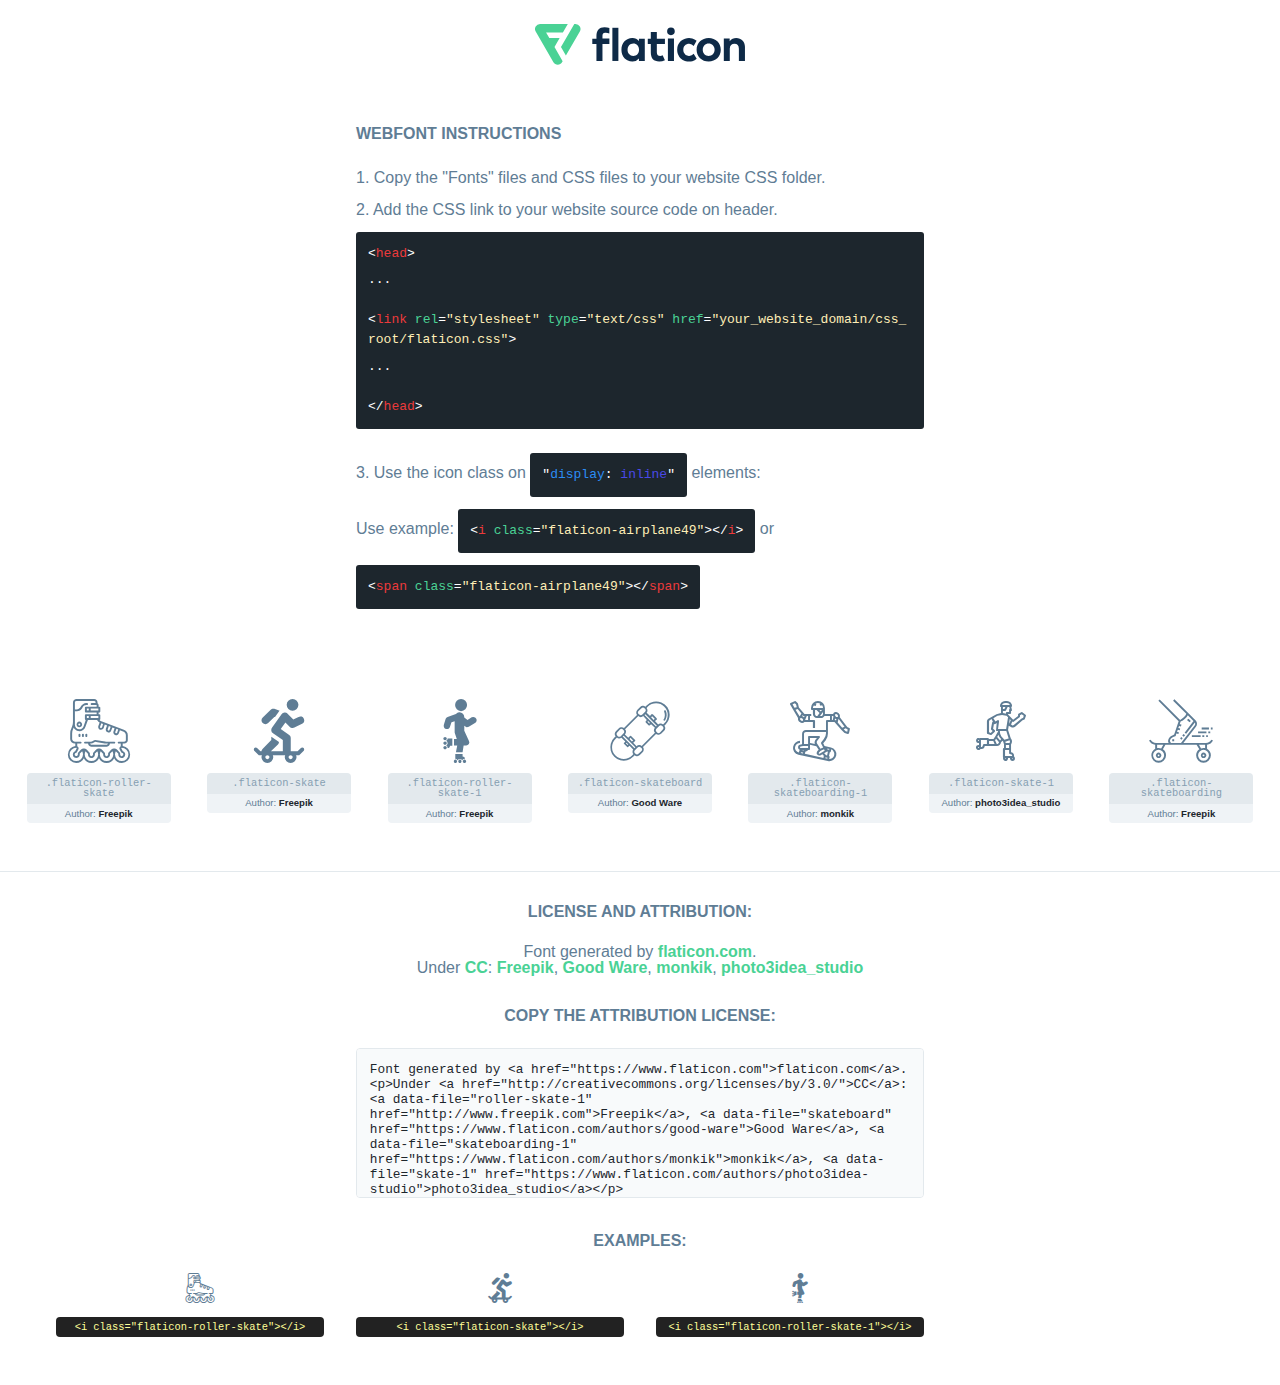
<file: fonts/flaticon/flaticon.html>
<!DOCTYPE html>
<html lang="en">
<head>
    <title>Flaticon Webfont</title>
    <link rel="stylesheet" type="text/css" href="flaticon.css"/>
    <meta charset="UTF-8">
    <style>
        html, body, div, span, applet, object, iframe,
        h1, h2, h3, h4, h5, h6, p, blockquote, pre,
        a, abbr, acronym, address, big, cite, code,
        del, dfn, em, img, ins, kbd, q, s, samp,
        small, strike, strong, sub, sup, tt, var,
        b, u, i, center,
        dl, dt, dd, ol, ul, li,
        fieldset, form, label, legend,
        table, caption, tbody, tfoot, thead, tr, th, td,
        article, aside, canvas, details, embed,
        figure, figcaption, footer, header, hgroup,
        menu, nav, output, ruby, section, summary,
        time, mark, audio, video {
            margin: 0;
            padding: 0;
            border: 0;
            font-size: 100%;
            font: inherit;
            vertical-align: baseline;
        }

        /* HTML5 display-role reset for older browsers */
        article, aside, details, figcaption, figure,
        footer, header, hgroup, menu, nav, section {
            display: block;
        }

        body {
            line-height: 1;
        }

        ol, ul {
            list-style: none;
        }

        blockquote, q {
            quotes: none;
        }

        blockquote:before, blockquote:after,
        q:before, q:after {
            content: '';
            content: none;
        }

        table {
            border-collapse: collapse;
            border-spacing: 0;
        }

        body {
            font-family: Helvetica, Arial, sans-serif;
            font-size: 16px;
            color: #5f7d95;
        }

        a {
            color: #4AD295;
            font-weight: bold;
            text-decoration: none;
        }

        * {
            -moz-box-sizing: border-box;
            -webkit-box-sizing: border-box;
            box-sizing: border-box;
            margin: 0;
            padding: 0;
        }

        [class^="flaticon-"]:before, [class*=" flaticon-"]:before, [class^="flaticon-"]:after, [class*=" flaticon-"]:after {
            font-family: Flaticon;
            font-size: 30px;
            font-style: normal;
            margin-left: 20px;
            color: #333;
        }

        .wrapper {
            max-width: 600px;
            margin: auto;
            padding: 0 1em;
        }

        .title {
            margin-bottom: 24px;
            text-transform: uppercase;
            font-weight: bold;
        }

        header {
            text-align: center;
            padding: 24px;
        }

        header .logo {
            width: 210px;
            height: auto;
            border: none;
            display: inline-block;
        }

        header strong {
            font-size: 28px;
            font-weight: 500;
            vertical-align: middle;
        }

        .demo {
            margin: 2em auto;
            line-height: 1.25em;
        }

        .demo ul li {
            margin-bottom: 12px;
        }

        .demo ul li code {
            background-color: #1D262D;
            border-radius: 3px;
            padding: 12px;
            display: inline-block;
            color: #fff;
            font-family: Consolas, Monaco, Lucida Console, Liberation Mono, DejaVu Sans Mono, Bitstream Vera Sans Mono, Courier New, monospace;
            font-weight: lighter;
            margin-top: 12px;
            font-size: 13px;
            word-break: break-all;
        }

        .demo ul li code .red {
            color: #EC3A3B;
        }

        .demo ul li code .green {
            color: #4AD295;
        }

        .demo ul li code .yellow {
            color: #FFEEB6;
        }

        .demo ul li code .blue {
            color: #2C8CF4;
        }

        .demo ul li code .purple {
            color: #4949E7;
        }

        .demo ul li code .dots {
            margin-top: 0.5em;
            display: block;
        }

        #glyphs {
            border-bottom: 1px solid #E3E9ED;
            padding: 2em 0;
            text-align: center;
        }

        .glyph {
            display: inline-block;
            width: 9em;
            margin: 1em;
            text-align: center;
            vertical-align: top;
            background: #FFF;
        }

        .glyph .flaticon {
            padding: 10px;
            display: block;
            font-family: "Flaticon";
            font-size: 64px;
            line-height: 1;
        }

        .glyph .flaticon:before {
            font-size: 64px;
            color: #5f7d95;
            margin-left: 0;
        }

        .class-name {
            font-size: 0.65em;
            background-color: #E3E9ED;
            color: #869FB2;
            border-radius: 4px 4px 0 0;
            padding: 0.5em;
            font-family: Consolas, Monaco, Lucida Console, Liberation Mono, DejaVu Sans Mono, Bitstream Vera Sans Mono, Courier New, monospace;
        }

        .author-name {
            font-size: 0.6em;
            background-color: #EFF3F6;
            border-top: 0;
            border-radius: 0 0 4px 4px;
            padding: 0.5em;
        }

        .author-name a {
            color: #1D262D;
        }

        .class-name:last-child {
            font-size: 10px;
            color: #888;
        }

        .class-name:last-child a {
            font-size: 10px;
            color: #555;
        }

        .glyph > input {
            display: block;
            width: 100px;
            margin: 5px auto;
            text-align: center;
            font-size: 12px;
            cursor: text;
        }

        .glyph > input.icon-input {
            font-family: "Flaticon";
            font-size: 16px;
            margin-bottom: 10px;
        }

        .attribution .title {
            margin-top: 2em;
        }

        .attribution textarea {
            background-color: #F8FAFB;
            color: #1D262D;
            padding: 1em;
            border: none;
            box-shadow: none;
            border: 1px solid #E3E9ED;
            border-radius: 4px;
            resize: none;
            width: 100%;
            height: 150px;
            font-size: 0.8em;
            font-family: Consolas, Monaco, Lucida Console, Liberation Mono, DejaVu Sans Mono, Bitstream Vera Sans Mono, Courier New, monospace;
            -webkit-appearance: none;
        }

        .attribution textarea:hover {
            border-color: #CFD9E0;
        }

        .attribution textarea:focus {
            border-color: #4AD295;
        }

        .iconsuse {
            margin: 2em auto;
            text-align: center;
            max-width: 1200px;
        }

        .iconsuse:after {
            content: '';
            display: table;
            clear: both;
        }

        .iconsuse .image {
            float: left;
            width: 25%;
            padding: 0 1em;
        }

        .iconsuse .image p {
            margin-bottom: 1em;
        }

        .iconsuse .image span {
            display: block;
            font-size: 0.65em;
            background-color: #222;
            color: #fff;
            border-radius: 4px;
            padding: 0.5em;
            color: #FFFF99;
            margin-top: 1em;
            font-family: Consolas, Monaco, Lucida Console, Liberation Mono, DejaVu Sans Mono, Bitstream Vera Sans Mono, Courier New, monospace;
        }

        .flaticon:before {
            color: #5f7d95;
        }

        #footer {
            text-align: center;
            background-color: #1D262D;
            color: #869FB2;
            padding: 12px;
            font-size: 14px;
        }

        #footer a {
            font-weight: normal;
        }

        @media (max-width: 960px) {
            .iconsuse .image {
                width: 50%;
            }
        }

        .preview {
            width: 100px;
            display: inline-block;
            margin: 10px;
        }

        .preview .inner {
            display: inline-block;
            width: 100%;
            text-align: center;
            background: #f5f5f5;
            -webkit-border-radius: 3px 3px 0 0;
            -moz-border-radius: 3px 3px 0 0;
            border-radius: 3px 3px 0 0;
        }

        .preview .inner  {
            line-height: 85px;
            font-size: 40px;
            color: #333;
        }

        .label {
            display: inline-block;
            width: 100%;
            box-sizing: border-box;
            padding: 5px;
            font-size: 10px;
            font-family: Monaco, monospace;
            color: #666;
            white-space: nowrap;
            overflow: hidden;
            text-overflow: ellipsis;
            background: #ddd;
            -webkit-border-radius: 0 0 3px 3px;
            -moz-border-radius: 0 0 3px 3px;
            border-radius: 0 0 3px 3px;
            color: #666;
        }
    </style>
</head>
<body>
    <header>
        <a href="https://www.flaticon.com/" target="_blank" class="logo">
            <svg xmlns="http://www.w3.org/2000/svg" viewBox="0 0 394.3 76.5">
                <path d="M156.6,69.4H145.3V7.1h11.3Z" style="fill:#0e2a47"/>
                <path d="M206.2,69.4h-11V64.8a15.4,15.4,0,0,1-12.6,5.7c-11.6,0-20.3-9.5-20.3-22.1s8.8-22.1,20.3-22.1a15.4,15.4,0,0,1,12.6,5.8V27.5h11Zm-32.4-21c0,6.4,4.2,11.6,10.8,11.6s10.8-4.9,10.8-11.6-4.4-11.6-10.8-11.6S173.9,42,173.9,48.4Z"
                      style="fill:#0e2a47"/>
                <path d="M262.5,13.7a7.2,7.2,0,0,1-14.4,0,7.2,7.2,0,1,1,14.4,0ZM261,69.4H249.6v-42H261Z"
                      style="fill:#0e2a47"/>
                <path id="_Trazado_" data-name="&lt;Trazado&gt;"
                      d="M139.6,17.8a16.6,16.6,0,0,0-8-1.4c-3.2.4-4.9,2-4.9,5.9v5.1h13V37.5h-13v32H115.4v-32h-7.8v-10h7.8V22.2c0-9.9,5.2-16.3,15-16.3a23.4,23.4,0,0,1,9.3,1.8Z"
                      style="fill:#0e2a47"/>
                <path d="M235.1,60c-3.5,0-6.3-1.9-6.3-7.1V37.5H244v-10H228.8V15H217.5V27.5h-5.7v10h5.7V53.7c0,10.9,5.3,16.8,15.7,16.8A22.9,22.9,0,0,0,244,68l-4.3-9.1A12.3,12.3,0,0,1,235.1,60Z"
                      style="fill:#0e2a47"/>
                <path d="M348.9,48.4c0,12.6-9.7,22.1-22.7,22.1s-22.7-9.4-22.7-22.1,9.6-22.1,22.7-22.1S348.9,35.8,348.9,48.4Zm-33.9,0c0,6.8,4.8,11.6,11.1,11.6s11.2-4.8,11.2-11.6-4.8-11.6-11.2-11.6S315.1,41.6,315.1,48.4Z"
                      style="fill:#0e2a47"/>
                <path d="M394.3,42.7V69.4H382.9V46.3c0-6.1-3-9.4-8.2-9.4s-8.9,3.2-8.9,9.5v23H354.6v-42h11v4.9c3-4.5,7.6-6.1,12.3-6.1C387.5,26.3,394.3,33,394.3,42.7Z"
                      style="fill:#0e2a47"/>
                <path d="M298,55.7h0a12.4,12.4,0,0,1-8.2,4.2h-.9l-1.8-.2a10,10,0,0,1-7.4-5.6,13.2,13.2,0,0,1-1.2-5.8,13,13,0,0,1,1.3-5.9,10.1,10.1,0,0,1,7.5-5.5h2.4a11.7,11.7,0,0,1,8.3,4.2l5.5-9.6a19.9,19.9,0,0,0-8.1-4.3,23.4,23.4,0,0,0-6.1-.8,25.2,25.2,0,0,0-7.5,1.1,20.9,20.9,0,0,0-8,4.6,21.9,21.9,0,0,0-6.8,16.4,21.9,21.9,0,0,0,6.7,16.3,20.9,20.9,0,0,0,8,4.6,25.2,25.2,0,0,0,7.7,1.2,23.6,23.6,0,0,0,6.2-.8,20,20,0,0,0,8.1-4.4Z"
                      style="fill:#0e2a47"/>
                <path d="M46.3,26.5H26.9L20.8,16H52.4L61.6,0H9.4A9.3,9.3,0,0,0,1.3,4.7a9.3,9.3,0,0,0,0,9.4L34.6,71.8a9.4,9.4,0,0,0,16.2,0l1.1-1.9L36.6,43.3Z"
                      style="fill:#4ad295"/>
                <path d="M84.2,4.7A9.3,9.3,0,0,0,76.1,0H73.8l-25,43.3,9.2,16L84.2,14A9.3,9.3,0,0,0,84.2,4.7Z"
                      style="fill:#4ad295"/>
            </svg>
        </a>
    </header>
    <section class="demo wrapper">

        <p class="title">Webfont Instructions</p>

        <ul>
            <li>
                <span class="num">1. </span>Copy the "Fonts" files and CSS files to your website CSS folder.
            </li>
            <li>
                <span class="num">2. </span>Add the CSS link to your website source code on header.
                <code class="big">
                    &lt;<span class="red">head</span>&gt;
                    <br/><span class="dots">...</span>
                    <br/>&lt;<span class="red">link</span> <span class="green">rel</span>=<span
                        class="yellow">"stylesheet"</span> <span class="green">type</span>=<span
                        class="yellow">"text/css"</span> <span class="green">href</span>=<span class="yellow">"your_website_domain/css_root/flaticon.css"</span>&gt;
                    <br/><span class="dots">...</span>
                    <br/>&lt;/<span class="red">head</span>&gt;
                </code>
            </li>

            <li>
                <p>
                    <span class="num">3. </span>Use the icon class on <code>"<span class="blue">display</span>:<span
                        class="purple"> inline</span>"</code> elements:
                    <br/>
                    Use example: <code>&lt;<span class="red">i</span> <span class="green">class</span>=<span class="yellow">&quot;flaticon-airplane49&quot;</span>&gt;&lt;/<span
                        class="red">i</span>&gt;</code> or <code>&lt;<span class="red">span</span> <span
                        class="green">class</span>=<span class="yellow">&quot;flaticon-airplane49&quot;</span>&gt;&lt;/<span
                        class="red">span</span>&gt;</code>
            </li>
        </ul>

    </section>
    <section id="glyphs">
            <div class="glyph">
                <i class="flaticon flaticon-roller-skate"></i>
                <div class="class-name">.flaticon-roller-skate</div>
                <div class="author-name">Author: <a data-file="roller-skate" href="http://www.freepik.com">Freepik</a> </div>
            </div>

            <div class="glyph">
                <i class="flaticon flaticon-skate"></i>
                <div class="class-name">.flaticon-skate</div>
                <div class="author-name">Author: <a data-file="skate" href="http://www.freepik.com">Freepik</a> </div>
            </div>

            <div class="glyph">
                <i class="flaticon flaticon-roller-skate-1"></i>
                <div class="class-name">.flaticon-roller-skate-1</div>
                <div class="author-name">Author: <a data-file="roller-skate-1" href="http://www.freepik.com">Freepik</a> </div>
            </div>

            <div class="glyph">
                <i class="flaticon flaticon-skateboard"></i>
                <div class="class-name">.flaticon-skateboard</div>
                <div class="author-name">Author: <a data-file="skateboard" href="https://www.flaticon.com/authors/good-ware">Good Ware</a> </div>
            </div>

            <div class="glyph">
                <i class="flaticon flaticon-skateboarding-1"></i>
                <div class="class-name">.flaticon-skateboarding-1</div>
                <div class="author-name">Author: <a data-file="skateboarding-1" href="https://www.flaticon.com/authors/monkik">monkik</a> </div>
            </div>

            <div class="glyph">
                <i class="flaticon flaticon-skate-1"></i>
                <div class="class-name">.flaticon-skate-1</div>
                <div class="author-name">Author: <a data-file="skate-1" href="https://www.flaticon.com/authors/photo3idea-studio">photo3idea_studio</a> </div>
            </div>

            <div class="glyph">
                <i class="flaticon flaticon-skateboarding"></i>
                <div class="class-name">.flaticon-skateboarding</div>
                <div class="author-name">Author: <a data-file="skateboarding" href="http://www.freepik.com">Freepik</a> </div>
            </div>

    </section>

    <section class="attribution wrapper"   style="text-align:center;">

        <div class="title">License and attribution:</div><div class="attrDiv">Font generated by <a href="https://www.flaticon.com">flaticon.com</a>. <div><p>Under <a href="http://creativecommons.org/licenses/by/3.0/">CC</a>: <a data-file="roller-skate-1" href="http://www.freepik.com">Freepik</a>, <a data-file="skateboard" href="https://www.flaticon.com/authors/good-ware">Good Ware</a>, <a data-file="skateboarding-1" href="https://www.flaticon.com/authors/monkik">monkik</a>, <a data-file="skate-1" href="https://www.flaticon.com/authors/photo3idea-studio">photo3idea_studio</a></p>  </div>
        </div>
        <div class="title">Copy the Attribution License:</div>

        <textarea onclick="this.focus();this.select();">Font generated by &lt;a href=&quot;https://www.flaticon.com&quot;&gt;flaticon.com&lt;/a&gt;. <p>Under <a href="http://creativecommons.org/licenses/by/3.0/">CC</a>: <a data-file="roller-skate-1" href="http://www.freepik.com">Freepik</a>, <a data-file="skateboard" href="https://www.flaticon.com/authors/good-ware">Good Ware</a>, <a data-file="skateboarding-1" href="https://www.flaticon.com/authors/monkik">monkik</a>, <a data-file="skate-1" href="https://www.flaticon.com/authors/photo3idea-studio">photo3idea_studio</a></p> 
        </textarea>

    </section>

    <section class="iconsuse">

        <div class="title">Examples:</div>
            <div class="image">
                <p>
                    <i class="flaticon flaticon-roller-skate"></i>
                    <span>&lt;i class=&quot;flaticon-roller-skate&quot;&gt;&lt;/i&gt;</span>
                </p>
            </div>
            <div class="image">
                <p>
                    <i class="flaticon flaticon-skate"></i>
                    <span>&lt;i class=&quot;flaticon-skate&quot;&gt;&lt;/i&gt;</span>
                </p>
            </div>
            <div class="image">
                <p>
                    <i class="flaticon flaticon-roller-skate-1"></i>
                    <span>&lt;i class=&quot;flaticon-roller-skate-1&quot;&gt;&lt;/i&gt;</span>
                </p>
            </div>
            <div class="image">
                <p>
                    <i clas
</file>
<file: fonts/flaticon/flaticon.css>
@font-face {
    font-family: "flaticon";
    src: url("./flaticon.ttf?416eb1d842c1ccb5f25f8aa6232c2e14") format("truetype"),
url("./flaticon.woff?416eb1d842c1ccb5f25f8aa6232c2e14") format("woff"),
url("./flaticon.woff2?416eb1d842c1ccb5f25f8aa6232c2e14") format("woff2"),
url("./flaticon.eot?416eb1d842c1ccb5f25f8aa6232c2e14#iefix") format("embedded-opentype"),
url("./flaticon.svg?416eb1d842c1ccb5f25f8aa6232c2e14#flaticon") format("svg");
}

i[class^="flaticon-"]:before, i[class*=" flaticon-"]:before {
    font-family: flaticon !important;
    font-style: normal;
    font-weight: normal !important;
    font-variant: normal;
    text-transform: none;
    line-height: 1;
    -webkit-font-smoothing: antialiased;
    -moz-osx-font-smoothing: grayscale;
}

.flaticon-roller-skate:before {
    content: "\f101";
}
.flaticon-skate:before {
    content: "\f102";
}
.flaticon-roller-skate-1:before {
    content: "\f103";
}
.flaticon-skateboard:before {
    content: "\f104";
}
.flaticon-skateboarding-1:before {
    content: "\f105";
}
.flaticon-skate-1:before {
    content: "\f106";
}
.flaticon-skateboarding:before {
    content: "\f107";
}
</file>
<file: css/default.css>
/* Deafult Margin & Padding */


/*-- Margin Top --*/

.mt-5 {
    margin-top: 5px;
}

.mt-10 {
    margin-top: 10px;
}

.mt-m10 {
    margin-top: -10px;
}

.mt-15 {
    margin-top: 15px;
}

.mt-m15 {
    margin-top: -15px;
}

.mt-20 {
    margin-top: 20px;
}

.mt-m20 {
    margin-top: -20px;
}

.mt-25 {
    margin-top: 25px;
}

.mt-30 {
    margin-top: 30px;
}

.mt-m30 {
    margin-top: -30px;
}

.mt-35 {
    margin-top: 35px;
}

.mt-40 {
    margin-top: 40px;
}

.mt-45 {
    margin-top: 45px;
}

.mt-50 {
    margin-top: 50px;
}

.mt-m50 {
    margin-top: -50px;
}

.mt-55 {
    margin-top: 55px;
}

.mt-60 {
    margin-top: 60px;
}

.mt-65 {
    margin-top: 65px;
}

.mt-70 {
    margin-top: 70px;
}

.mt-75 {
    margin-top: 75px;
}

.mt-80 {
    margin-top: 80px;
}

.mt-85 {
    margin-top: 85px;
}

.mt-90 {
    margin-top: 90px;
}

.mt-95 {
    margin-top: 95px;
}

.mt-100 {
    margin-top: 100px;
}

.mt-m100 {
    margin-top: -100px;
}

.mt-105 {
    margin-top: 105px;
}

.mt-110 {
    margin-top: 110px;
}

.mt-115 {
    margin-top: 115px;
}

.mt-120 {
    margin-top: 120px;
}

.mt-125 {
    margin-top: 125px;
}

.mt-130 {
    margin-top: 130px;
}

.mt-135 {
    margin-top: 135px;
}

.mt-140 {
    margin-top: 140px;
}

.mt-145 {
    margin-top: 145px;
}

.mt-150 {
    margin-top: 150px;
}

.mt-m150 {
    margin-top: -150px;
}

.mt-155 {
    margin-top: 155px;
}

.mt-160 {
    margin-top: 160px;
}

.mt-165 {
    margin-top: 165px;
}

.mt-170 {
    margin-top: 170px;
}

.mt-175 {
    margin-top: 175px;
}

.mt-180 {
    margin-top: 180px;
}

.mt-185 {
    margin-top: 185px;
}

.mt-190 {
    margin-top: 190px;
}

.mt-195 {
    margin-top: 195px;
}

.mt-200 {
    margin-top: 200px;
}

.mt-m200 {
    margin-top: -200px;
}

/*-- Margin Bottom --*/

.mb-5 {
    margin-bottom: 5px;
}

.mb-10 {
    margin-bottom: 10px;
}

.mb-15 {
    margin-bottom: 15px;
}

.mb-20 {
    margin-bottom: 20px;
}

.mb-25 {
    margin-bottom: 25px;
}

.mb-30 {
    margin-bottom: 30px;
}

.mb-35 {
    margin-bottom: 35px;
}

.mb-40 {
    margin-bottom: 40px;
}

.mb-45 {
    margin-bottom: 45px;
}

.mb-50 {
    margin-bottom: 50px;
}

.mb-55 {
    margin-bottom: 55px;
}

.mb-60 {
    margin-bottom: 60px;
}

.mb-65 {
    margin-bottom: 65px;
}

.mb-70 {
    margin-bottom: 70px;
}

.mb-75 {
    margin-bottom: 75px;
}

.mb-80 {
    margin-bottom: 80px;
}

.mb-85 {
    margin-bottom: 85px;
}

.mb-90 {
    margin-bottom: 90px;
}

.mb-95 {
    margin-bottom: 95px;
}

.mb-100 {
    margin-bottom: 100px;
}

.mb-105 {
    margin-bottom: 105px;
}

.mb-110 {
    margin-bottom: 110px;
}

.mb-115 {
    margin-bottom: 115px;
}

.mb-120 {
    margin-bottom: 120px;
}

.mb-125 {
    margin-bottom: 125px;
}

.mb-130 {
    margin-bottom: 130px;
}

.mb-135 {
    margin-bottom: 135px;
}

.mb-140 {
    margin-bottom: 140px;
}

.mb-145 {
    margin-bottom: 145px;
}

.mb-150 {
    margin-bottom: 150px;
}

.mb-155 {
    margin-bottom: 155px;
}

.mb-160 {
    margin-bottom: 160px;
}

.mb-165 {
    margin-bottom: 165px;
}

.mb-170 {
    margin-bottom: 170px;
}

.mb-175 {
    margin-bottom: 175px;
}

.mb-180 {
    margin-bottom: 180px;
}

.mb-185 {
    margin-bottom: 185px;
}

.mb-190 {
    margin-bottom: 190px;
}

.mb-195 {
    margin-bottom: 195px;
}

.mb-200 {
    margin-bottom: 200px;
}

/*-- margin left --*/

.ml-5 {
    margin-left: 5px;
}

.ml-10 {
    margin-left: 10px;
}

.ml-15 {
    margin-left: 15px;
}

.ml-20 {
    margin-left: 20px;
}

.ml-25 {
    margin-left: 25px;
}

.ml-30 {
    margin-left: 30px;
}

.ml-35 {
    margin-left: 35px;
}

.ml-40 {
    margin-left: 40px;
}

.ml-45 {
    margin-left: 45px;
}

.ml-50 {
    margin-left: 50px;
}

.ml-55 {
    margin-left: 55px;
}

.ml-60 {
    margin-left: 60px;
}

.ml-65 {
    margin-left: 65px;
}

.ml-70 {
    margin-left: 70px;
}

.ml-75 {
    margin-left: 75px;
}

.ml-80 {
    margin-left: 80px;
}

.ml-85 {
    margin-left: 85px;
}

.ml-90 {
    margin-left: 90px;
}

.ml-95 {
    margin-left: 95px;
}

.ml-100 {
    margin-left: 100px;
}

.ml-105 {
    margin-left: 105px;
}

.ml-110 {
    margin-left: 110px;
}

.ml-115 {
    margin-left: 115px;
}

.ml-120 {
    margin-left: 120px;
}

.ml-125 {
    margin-left: 125px;
}

.ml-130 {
    margin-left: 130px;
}

.ml-135 {
    margin-left: 135px;
}

.ml-140 {
    margin-left: 140px;
}

.ml-145 {
    margin-left: 145px;
}

.ml-150 {
    margin-left: 150px;
}

.ml-155 {
    margin-left: 155px;
}

.ml-160 {
    margin-left: 160px;
}

.ml-165 {
    margin-left: 165px;
}

.ml-170 {
    margin-left: 170px;
}

.ml-175 {
    margin-left: 175px;
}

.ml-180 {
    margin-left: 180px;
}

.ml-185 {
    margin-left: 185px;
}

.ml-190 {
    margin-left: 190px;
}

.ml-195 {
    margin-left: 195px;
}

.ml-200 {
    margin-left: 200px;
}

/*-- margin right --*/

.mr-0 {
    margin-right: 0;
}

.mr-5 {
    margin-right: 5px;
}

.mr-10 {
    margin-right: 10px;
}

.mr-15 {
    margin-right: 15px;
}

.mr-20 {
    margin-right: 20px;
}

.mr-25 {
    margin-right: 25px;
}

.mr-30 {
    margin-right: 30px;
}

.mr-35 {
    margin-right: 35px;
}

.mr-40 {
    margin-right: 40px;
}

.mr-45 {
    margin-right: 45px;
}

.mr-50 {
    margin-right: 50px;
}

.mr-55 {
    margin-right: 55px;
}

.mr-60 {
    margin-right: 60px;
}

.mr-65 {
    margin-right: 65px;
}

.mr-70 {
    margin-right: 70px;
}

.mr-75 {
    margin-right: 75px;
}

.mr-80 {
    margin-right: 80px;
}

.mr-85 {
    margin-right: 85px;
}

.mr-90 {
    margin-right: 90px;
}

.mr-95 {
    margin-right: 95px;
}

.mr-100 {
    margin-right: 100px;
}

.mr-105 {
    margin-right: 105px;
}

.mr-110 {
    margin-right: 110px;
}

.mr-115 {
    margin-right: 115px;
}

.mr-120 {
    margin-right: 120px;
}

.mr-125 {
    margin-right: 125px;
}

.mr-130 {
    margin-right: 130px;
}

.mr-135 {
    margin-right: 135px;
}

.mr-140 {
    margin-right: 140px;
}

.mr-145 {
    margin-right: 145px;
}

.mr-150 {
    margin-right: 150px;
}

.mr-155 {
    margin-right: 155px;
}

.mr-160 {
    margin-right: 160px;
}

.mr-165 {
    margin-right: 165px;
}

.mr-170 {
    margin-right: 170px;
}

.mr-175 {
    margin-right: 175px;
}

.mr-180 {
    margin-right: 180px;
}

.mr-185 {
    margin-right: 185px;
}

.mr-190 {
    margin-right: 190px;
}

.mr-195 {
    margin-right: 195px;
}

.mr-200 {
    margin-right: 200px;
}

/*MARGIN TOP BOTTOM*/

.my-100 {
    margin: 100px 0;
}

/*-- Padding Top --*/

.pt-5 {
    padding-top: 5px;
}

.pt-10 {
    padding-top: 10px;
}

.pt-15 {
    padding-top: 15px;
}

.pt-20 {
    padding-top: 20px;
}

.pt-25 {
    padding-top: 25px;
}

.pt-30 {
    padding-top: 30px;
}

.pt-35 {
    padding-top: 35px;
}

.pt-40 {
    padding-top: 40px;
}

.pt-42 {
    padding-top: 42px;
}

.pt-45 {
    padding-top: 45px;
}

.pt-50 {
    padding-top: 50px;
}

.pt-55 {
    padding-top: 55px;
}

.pt-60 {
    padding-top: 60px;
}

.pt-65 {
    padding-top: 65px;
}

.pt-70 {
    padding-top: 70px;
}

.pt-75 {
    padding-top: 75px;
}

.pt-80 {
    padding-top: 80px;
}

.pt-85 {
    padding-top: 85px;
}

.pt-90 {
    padding-top: 90px;
}

.pt-95 {
    padding-top: 95px;
}

.pt-100 {
    padding-top: 100px;
}

.pt-105 {
    padding-top: 105px;
}

.pt-110 {
    padding-top: 110px;
}

.pt-115 {
    padding-top: 115px;
}

.pt-120 {
    padding-top: 120px;
}

.pt-125 {
    padding-top: 125px;
}

.pt-130 {
    padding-top: 130px;
}

.pt-135 {
    padding-top: 135px;
}

.pt-140 {
    padding-top: 140px;
}

.pt-145 {
    padding-top: 145px;
}

.pt-150 {
    padding-top: 150px;
}

.pt-155 {
    padding-top: 155px;
}

.pt-160 {
    padding-top: 160px;
}

.pt-165 {
    padding-top: 165px;
}

.pt-170 {
    padding-top: 170px;
}

.pt-175 {
    padding-top: 175px;
}

.pt-180 {
    padding-top: 180px;
}

.pt-185 {
    padding-top: 185px;
}

.pt-190 {
    padding-top: 190px;
}

.pt-195 {
    padding-top: 195px;
}

.pt-200 {
    padding-top: 200px;
}

/*-- Padding Bottom --*/

.pb-5 {
    padding-bottom: 5px;
}

.pb-8 {
    padding-bottom: 9px;
}

.pb-10 {
    padding-bottom: 10px;
}

.pb-15 {
    padding-bottom: 15px;
}

.pb-20 {
    padding-bottom: 20px;
}

.pb-25 {
    padding-bottom: 25px;
}

.pb-30 {
    padding-bottom: 30px;
}

.pb-35 {
    padding-bottom: 35px;
}

.pb-40 {
    padding-bottom: 40px;
}

.pb-42 {
    padding-bottom: 42px;
}

.pb-45 {
    padding-bottom: 45px;
}

.pb-50 {
    padding-bottom: 50px;
}

.pb-55 {
    padding-bottom: 55px;
}

.pb-60 {
    padding-bottom: 60px;
}

.pb-65 {
    padding-bottom: 65px;
}

.pb-70 {
    padding-bottom: 70px;
}

.pb-75 {
    padding-bottom: 75px;
}

.pb-80 {
    padding-bottom: 80px;
}

.pb-85 {
    padding-bottom: 85px;
}

.pb-90 {
    padding-bottom: 90px;
}

.pb-95 {
    padding-bottom: 95px;
}

.pb-100 {
    padding-bottom: 100px;
}

.pb-105 {
    padding-bottom: 105px;
}

.pb-110 {
    padding-bottom: 110px;
}

.pb-115 {
    padding-bottom: 115px;
}

.pb-120 {
    padding-bottom: 120px;
}

.pb-125 {
    padding-bottom: 125px;
}

.pb-130 {
    padding-bottom: 130px;
}

.pb-135 {
    padding-bottom: 135px;
}

.pb-140 {
    padding-bottom: 140px;
}

.pb-145 {
    padding-bottom: 145px;
}

.pb-150 {
    padding-bottom: 150px;
}

.pb-155 {
    padding-bottom: 155px;
}

.pb-160 {
    padding-bottom: 160px;
}

.pb-165 {
    padding-bottom: 165px;
}

.pb-170 {
    padding-bottom: 170px;
}

.pb-175 {
    padding-bottom: 175px;
}

.pb-180 {
    padding-bottom: 180px;
}

.pb-185 {
    padding-bottom: 185px;
}

.pb-190 {
    padding-bottom: 190px;
}

.pb-195 {
    padding-bottom: 195px;
}

.pb-200 {
    padding-bottom: 200px;
}

/*-- Padding left --*/

.pl-0 {
    padding-left: 0px;
}

.pl-5 {
    padding-left: 5px;
}

.pl-10 {
    padding-left: 10px;
}

.pl-15 {
    padding-left: 15px;
}

.pl-20 {
    padding-left: 20px;
}

.pl-25 {
    padding-left: 25px;
}

.pl-30 {
    padding-left: 30px;
}

.pl-35 {
    padding-left: 35px;
}

.pl-40 {
    padding-left: 40px;
}

.pl-45 {
    padding-left: 45px;
}

.pl-50 {
    padding-left: 50px;
}

.pl-55 {
    padding-left: 55px;
}

.pl-60 {
    padding-left: 60px;
}

.pl-65 {
    padding-left: 65px;
}

.pl-70 {
    padding-left: 70px;
}

.pl-75 {
    padding-left: 75px;
}

.pl-80 {
    padding-left: 80px;
}

.pl-85 {
    padding-left: 85px;
}

.pl-90 {
    padding-left: 90px;
}

.pl-100 {
    padding-left: 100px;
}

.pl-105 {
    padding-left: 105px;
}

.pl-110 {
    padding-left: 110px;
}

.pl-115 {
    padding-left: 115px;
}

.pl-120 {
    padding-left: 120px;
}

.pl-125 {
    padding-left: 125px;
}

.pl-150 {
    padding-left: 150px;
}

.pl-200 {
    padding-left: 200px;
}

/*-- Padding right --*/

.pr-0 {
    padding-right: 0px;
}

.pr-5 {
    padding-right: 5px;
}

.pr-10 {
    padding-right: 10px;
}

.pr-15 {
    padding-right: 15px;
}

.pr-20 {
    padding-right: 20px;
}

.pr-25 {
    padding-right: 25px;
}

.pr-30 {
    padding-right: 30px;
}

.pr-35 {
    padding-right: 35px;
}

.pr-40 {
    padding-right: 40px;
}

.pr-45 {
    padding-right: 45px;
}

.pr-50 {
    padding-right: 50px;
}

.pr-55 {
    padding-right: 55px;
}

.pr-60 {
    padding-right: 60px;
}

.pr-65 {
    padding-right: 65px;
}

.pr-70 {
    padding-right: 70px;
}

.pr-75 {
    padding-right: 75px;
}

.pr-80 {
    padding-right: 80px;
}

.pr-85 {
    padding-right: 85px;
}

.pr-90 {
    padding-right: 90px;
}

.pr-95 {
    padding-right: 95px;
}

.pr-100 {
    padding-right: 100px;
}

.pr-105 {
    padding-right: 105px;
}

.pr-150 {
    padding-right: 150px;
}

.pr-200 {
    padding-right: 200px;
}

/* Padding top-bottom */

.py-10 {
    padding: 10px 0;
}

.py-15 {
    padding: 15px 0;
}

.py-20 {
    padding: 20px 0;
}

.py-25 {
    padding: 25px 0;
}

.py-30 {
    padding: 30px 0;
}

.py-35 {
    padding: 35px 0;
}

.py-40 {
    padding: 40px 0;
}

.py-45 {
    padding: 45px 0;
}

.py-50 {
    padding: 50px 0;
}

.py-60 {
    padding: 60px 0;
}

.py-70 {
    padding: 70px 0;
}

.py-80 {
    padding: 80px 0;
}

.py-90 {
    padding: 90px 0;
}

.py-100 {
    padding: 100px 0;
}

.py-130 {
    padding: 130px 0;
}

/* Padding left-right, top-bottom */
.pxy-0 {
    padding: 0;
}

.pxy-10 {
    padding: 10px;
}

.pxy-100 {
    padding: 100px;
}

.pxy-200 {
    padding: 200px;
}
</file>
<file: css/style.css>
/*Google Font*/
@import url('https://fonts.googleapis.com/css2?family=Oswald:wght@400;500;600;700&family=Rubik:wght@300;400;500;600;700;800&display=swap');

* {
    margin: 0;
    padding: 0;
    box-sizing: border-box;
}

li,
ol,
ul {
    padding: 0;
    margin-top: 0;
    margin-bottom: 0;
    list-style: none;
}

body {
    font-family: 'Rubik', sans-serif;
    font-weight: 400;
    line-height: 1;
    color: #fff;
    background: #222;
}

button:focus {
    outline: 0;
}

.bg_cover {
    background-size: cover !important;
    background-repeat: no-repeat !important;
    background-position: center !important;
}

h1,
h2,
h3,
h4,
h5,
h6 {
    margin: 0;
    padding: 0;
    font-family: 'Oswald', sans-serif;
    text-transform: uppercase;
    color: #ff8b00;
}

p {
    font-size: 16px;
    margin: 0;
    padding: 0;
}

a {
    text-decoration: none;
    display: inline-block;
}

a:hover {
    text-decoration: none;
}

.clr {
    clear: both;
}

:root {
    --bColor: #212529;
}

/*ALL SECTION TITLE HERE*/
.section_title {}

.section_title h4 {
    font-size: 48px;
    display: block;
}

.section_title p {
    width: 585px;
    margin: 0 auto;
    line-height: 1.7;
    color: #939393;
}

/* theme_btnn CSS HERE */


/******************* END OF COMMON CSS *******************/

/* PRELOADER CSS */


/*=============================
    01. HEADER PART CSS
==============================*/
.header_part {
    background: #222222;
}

.header_part .navbar {
    padding: 0;
}

.header_part .navbar .logo {
    color: #ff8b00 !important;
    font-weight: 700;
    text-transform: uppercase;
}

.menu_items {}

.menu_items li {
    position: relative;
}

.menu_items li a {
    color: #fff;
    text-transform: capitalize;
    padding: 30px 0;
    margin: 0 15px;
    display: inline-block;
}

.menu_items li a .fa {
    margin-left: 5px;
}

.menu_items li ul.dropdown_menu {
    padding: 0;
    padding-left: 0;
    background: #fff;
    width: 195px;
    position: absolute;
    top: 100%;
    left: 0;
    z-index: 9;
    border-top: 2px solid #ff8b00;
    opacity: 0;
    visibility: hidden;
    transition: all .3s linear;
    -webkit-transition: all .3s linear;
    -moz-transition: all .3s linear;
    -ms-transition: all .3s linear;
    -o-transition: all .3s linear;
}

.menu_items li ul.dropdown_menu li {}

.menu_items li ul.dropdown_menu li a {
    color: #000;
    padding: 10px 0;
    display: block;
    margin: 0;
    padding-left: 16px;
    transition: all .3s linear;
    -webkit-transition: all .3s linear;
    -moz-transition: all .3s linear;
    -ms-transition: all .3s linear;
    -o-transition: all .3s linear;
}

.menu_items li:hover ul.dropdown_menu {
    opacity: 1;
    visibility: visible;
}

.menu_items li ul.dropdown_menu li>a:hover {
    background: rgb(216, 216, 216);
}

/* STICKY MENU CSS HERE */
.main_menu.sticky {
    position: fixed;
    background: #222222;
    top: 0;
    left: 0;
    width: 100%;
    z-index: 999999999;
    animation: stickyAni 3s;
}

@keyframes stickyAni {
    from {
        transform: translateY(-100%);
    }

    to {
        transform: translateY(0%);
    }
}

.navbar-toggler .fa {
    color: #fff;
}

.navbar-light .navbar-toggler {
    color: transparent !important;
    border-color: transparent !important;
    outline: none !important;
}

/*=============================
    02. Banner PART CSS
==============================*/
.banner_part {}

.banner_slider {}

.single_banner {
    height: 100vh;
    display: flex;
    flex-direction: column;
    justify-content: center;
    text-align: center;
    background-repeat: no-repeat !important;
    background-size: cover !important;
    background-position: center !important;
    position: relative;
    z-index: 1;
}

.single_banner::before {
    content: "";
    position: absolute;
    background: rgba(0, 0, 0, 0.4);
    display: block;
    top: 0;
    left: 0;
    width: 100%;
    height: 100%;
    z-index: -1;
}

.banner_text_wrapper {}

.banner_text_wrapper h2 {
    color: #fff;
    font-size: 65px;
    margin-bottom: 15px;
    display: inline-block;
    padding: 0 300px;
}

.banner_text_wrapper p {
    color: #fff;
    line-height: 1.8;
    margin-bottom: 30px;
    font-size: 18px;
    padding: 0 230px;
}

.banner_text_wrapper a.banner_btn {
    background: transparent;
    border: 2px solid #fff;
    color: #fff;
    padding: 15px 20px;
    border-radius: 5px;
    transition: all .3s linear;
    -webkit-transition: all .3s linear;
    -moz-transition: all .3s linear;
    -ms-transition: all .3s linear;
    -o-transition: all .3s linear;
}

.banner_text_wrapper a.banner_btn:hover {
    background: #fff;
    color: #000;
}

.owl-nav {}

.owl-prev {
    position: absolute;
    top: 50%;
    transform: translateY(-50%);
    font-size: 30px !important;
    color: #fff !important;
    left: 50px;
}

.owl-next {
    position: absolute;
    top: 50%;
    transform: translateY(-50%);
    font-size: 30px !important;
    color: #fff !important;
    right: 50px;
}

.owl-dots {
    position: absolute;
    bottom: 15%;
    left: 50%;
    transform: translateX(-50%);
}

.owl-dot {
    background: #acacacb3 !important;
    width: 30px;
    height: 8px;
    border-radius: 5px;
    margin: 0 3px;
}

.owl-dot.active {
    background: #fff !important;
}

/*=============================
    03. SERVICES PART CSS
==============================*/
.services_part {}

.single_service {}

.s_s_icon {
    background: #333;
    width: 80px;
    height: 80px;
    border-radius: 50%;
    display: flex;
    align-items: center;
    justify-content: center;
}

.single_service i {
    color: #ff8b00;
    font-size: 40px;
}

.single_service h6 {
    color: #fff;
    font-size: 22px;
    margin-top: 30px;
    margin-bottom: 15px;
}

.single_service p {
    line-height: 1.6;
    color: #939393;
}

.ser_details {}

.services_details {}

.service_left {}

.service_right {}

.service_right h6 {
    font-size: 32px;
    margin-bottom: 15px;
}

.service_right p {
    color: #939393;
    line-height: 1.7;
}

.service_right ul {
    padding: 0;
}

.service_right ul li {
    margin-bottom: 15px;
}

.service_right ul li .fa {
    color: #ff8b00;
    font-size: 16px;
    margin-right: 15px;
}

.service_right ul li span {
    color: #939393;
}

/*=============================
    04. ABOUT PART CSS
==============================*/
.about_part {}

.about_video {}

.about_video a {
    position: relative;
}

.about_video a img {}

.about_video a .fa {
    position: absolute;
    top: 50%;
    left: 50%;
    transform: translate(-50%, -50%);
    font-size: 14px;
    background: #fff;
    width: 100px;
    height: 100px;
    text-align: center;
    line-height: 100px;
    border-radius: 50%;
    color: #000;
}

.single_counter span {
    font-size: 64px;
    color: #fddd;
    color: #ff8b00;
}

.counter_item {
    position: relative;
    padding-bottom: 15px;
    display: inline-block;
}

.counter_item::before {
    content: '';
    position: absolute;
    display: inline-block;
    background: #656565;
    height: 3px;
    width: 49px;
    top: 100%;
    left: 50%;
    transform: translateX(-50%);
}

.single_counter h4 span {}

.single_counter p {
    font-size: 14px;
    font-weight: 400;
    margin-top: 30px;
}

/*=============================
    05. OUR TEAM PART CSS
==============================*/
.our_team_part {}

.single_team {
    text-align: center;
    background: #333333;
    padding: 30px;
    transition: all .3s linear;
    -webkit-transition: all .3s linear;
    -moz-transition: all .3s linear;
    -ms-transition: all .3s linear;
    -o-transition: all .3s linear;
}

.single_team:hover {
    transform: translateY(-15px);
}

.team_img {
    width: 150px;
    height: 150px;
    border-radius: 50%;
    overflow: hidden;
    margin: 0 auto;
    margin-bottom: 15px;
}

.single_team h6 {
    font-size: 20px;
    margin-bottom: 10px;
    font-weight: 400;
}

.single_team p {
    color: #b8b8b8;
    letter-spacing: 1.2px;
    font-size: 12px;
    margin-bottom: 15px;
    text-transform: uppercase;
}

.team_icon li {}

.team_icon li a {}

.team_icon li a .fa {
    background: #ff8b00;
    color: #fff;
    border: 1px solid transparent;
    padding: 10px;
    margin: 0 5px;
    border-radius: 5px;
    font-size: 16px;
    transition: all .3s linear;
    -webkit-transition: all .3s linear;
    -moz-transition: all .3s linear;
    -ms-transition: all .3s linear;
    -o-transition: all .3s linear;
}

.team_icon li a .fa:hover {
    color: #000;
    border: 1px solid aliceblue;
}

/*=============================
    06. PRICING PART CSS
==============================*/
.pricing_part {}

.single_price {
    text-align: center;
    background: #333;
    padding: 35px 15px;
}

.single_price span.title {
    text-transform: uppercase;
    font-family: 'Oswald', sans-serif;
    font-size: 28px;
}

.single_price h4 {
    font-size: 48px;
    margin-top: 20px;
    margin-bottom: 35px;
    font-family: 'Rubik', sans-serif;
    font-weight: 400;
}

.single_price h4 span.tt {
    font-size: 16px;
    color: #cccccc;
    text-transform: lowercase;
}

.single_price ul.price_info {}

.single_price ul.price_info li {}

.single_price ul.price_info li .fa {
    font-size: 16px;
    color: #71bc42;
    margin-right: 10px;
    font-weight: 300;
}

.single_price ul.price_info li span {
    color: #939393;
    text-align: left;
    margin-bottom: 30px;
}

.single_price a.pricing_btn {
    padding: 15px 30px;
    background: #6C757D;
    border-radius: 5px;
    color: #fff;
    text-transform: capitalize;
    margin-top: 15px;
    transition: all .3s linear;
    -webkit-transition: all .3s linear;
    -moz-transition: all .3s linear;
    -ms-transition: all .3s linear;
    -o-transition: all .3s linear;
}

.single_price a.pricing_btn:hover {
    background: #5a6268;
    border-color: #545b62;
}

.single_price a.pricing_btn.active {
    background: #FF8B00;
}

.single_price a.pricing_btn.active:hover {
    background-color: #d97600;
    border-color: #cc6f00;
}

/*=============================
    07. FAQ PART CSS
==============================*/
.faq_part {}

.section_title.service.faq h4 {
    font-size: 32px !important;
}

.faq_left {}

.single_faq {}

.single_faq h5 {
    font-size: 24px;
    text-transform: uppercase;
    font-weight: 500;
    margin-bottom: 30px;
}

.single_faq p {
    color: #939393;
    line-height: 1.7;
}

/*=============================
    08. TESTIMONIAL PART CSS
==============================*/
.testimonial_part {}

.testi_text {
    background: #333333;
    padding: 30px 35px;
    margin: 0 13px;
}

.testi_text p {
    line-height: 1.7;
    font-style: italic;
    font-weight: 400;
    font-size: 18px;
}

.testi_img {
    width: 60px;
    height: 60px;
    border-radius: 50%;
    overflow: hidden;
    margin: 0 auto;
    margin-top: 40px;
    margin-bottom: 15px;
}

.testi_img img {}

.single_testimonial span {
    font-size: 14px;
    text-transform: uppercase;
}

.testi_text.rrr {
    margin-top: 40px;
}

.slick-dots {
    position: absolute;
    top: 100%;
    margin-top: 60px;
    text-align: center;
    left: 0;
}

.slick-dots li {
    display: inline-block;
}

.slick-dots li button {
    font-size: 0;
    width: 8px;
    height: 8px;
    margin: 0 5px;
    border-radius: 50%;
    border: 0;
    background: #cccccc;
}

.slick-dots li.slick-active button {
    background: #ff8b00 !important;
    width: 25px;
    height: 8px;
    border-radius: 5px;
}

/*=============================
    09. OUR BLOG PART CSS
==============================*/
.our_blog_part {}

.section_title.service.testimoni.blog p {
    color: #b8b8b8;
    text-transform: uppercase;
    letter-spacing: 2px;
    font-size: 12px;
    font-weight: 600;
}

.single_blog {}

.single_blog h4 {
    font-size: 30px;
    letter-spacing: 1px;
    font-weight: 500;
    transition: all .3s linear;
    -webkit-transition: all .3s linear;
    -moz-transition: all .3s linear;
    -ms-transition: all .3s linear;
    -o-transition: all .3s linear;
}

.single_blog h4:hover {
    color: #b36100;
}

.single_blog span.one {
    font-size: 14px;
    color: #6c757d !important;
    text-transform: uppercase;
}

.single_blog span.two {
    margin-left: 5px;
}

.single_blog span a {
    color: #000;
    transition: all .3s linear;
    -webkit-transition: all .3s linear;
    -moz-transition: all .3s linear;
    -ms-transition: all .3s linear;
    -o-transition: all .3s linear;
}

.single_blog span a:hover {
    color: #ff8b00;
}

.single_blog p {
    margin: 30px 0;
    line-height: 1.7;
    color: #939393;
}

.single_blog a.blog_btn {
    color: #ff8b00;
    text-transform: uppercase;
    font-size: 14px;
    transition: all .3s linear;
    -webkit-transition: all .3s linear;
    -moz-transition: all .3s linear;
    -ms-transition: all .3s linear;
    -o-transition: all .3s linear;
}

.single_blog a.blog_btn:hover {
    color: #b36100;
}

/*=============================
    10. CONTACT PART CSS
==============================*/
.contact_part {}

.contact_left {}

.contact_form {}

.name_wrapper {
    display: flex;
    justify-content: space-between;
}

.contact_form input {
    border: 0;
    background: #333;
    color: #fff;
    padding: 20px 15px;
    border-radius: 5px;
    margin-bottom: 15px;
}

.contact_form input:focus {
    outline: none !important;
}

.contact_form input.name {
    width: 48%;
}

.contact_form input.email {}

.contact_form textarea.contact_msg {
    border: 0;
    background: #333;
    color: #fff;
    padding: 20px 15px;
    border-radius: 5px;
    margin-bottom: 15px;
}

.contact_form textarea.contact_msg:focus {
    outline: none !important;
}

.contact_btn a {
    background: #ff8b00;
    color: #fff;
    padding: 20px 60px;
    text-transform: capitalize;
    border-radius: 5px;
    transition: all .3s linear;
    -webkit-transition: all .3s linear;
    -moz-transition: all .3s linear;
    -ms-transition: all .3s linear;
    -o-transition: all .3s linear;
}

.contact_btn a:hover {
    background: #b36100;
}

.contact_right {}

.contact_right h4 {
    font-size: 32px;
    margin-bottom: 15px;
    font-weight: 500;
}

.contact_right p {
    line-height: 1.7;
    color: #939393;
    margin-bottom: 30px;
}

.contact_right a.contact_right_btn {
    background: #ff8b00;
    color: #fff;
    text-transform: capitalize;
    padding: 15px 20px;
    border-radius: 5px;
    transition: all .3s linear;
    -webkit-transition: all .3s linear;
    -moz-transition: all .3s linear;
    -ms-transition: all .3s linear;
    -o-transition: all .3s linear;
}

.contact_right a.contact_right_btn:hover {
    background: #b36100;
}

/*=============================
    11. FOOTER PART CSS
==============================*/
.footer_part {
    background: #333;
}

.row.footer_top {
    border-bottom: 1px solid #6c6c6c;
    padding-bottom: 50px;
}

.footer_left {}

.footer_left h4 {
    font-size: 18px;
    margin-bottom: 30px;
}

.footer_left p {
    line-height: 1.7;
    color: #fff;
}

.footer_menu h4 {
    font-size: 18px;
    margin-bottom: 30px;
}

.footer_menu ul {}

.footer_menu ul li {}

.footer_menu ul li a {
    color: rgba(255, 255, 255, 0.5);
    margin-bottom: 10px;
    line-height: 1.7;
    transition: all .3s linear;
    -webkit-transition: all .3s linear;
    -moz-transition: all .3s linear;
    -ms-transition: all .3s linear;
    -o-transition: all .3s linear;
}

.footer_menu ul li:nth-of-type(7) a {
    margin-bottom: 0;
}

.footer_menu ul li a:hover {
    color: #fff;
}

.footer_right {}


.footer_right h4 {
    font-size: 18px;
    margin-bottom: 30px;
}

.footer_email {
    position: relative;
    margin-bottom: 40px;
}

.footer_email input {
    background: #333;
    color: #fff;
    border: 1px solid #939393;
    width: 100%;
    padding: 20px 15px;
    border-radius: 5px;
}

.footer_email input:focus {
    outline: 0 !important;

}

.footer_email a {
    position: absolute;
    top: 50%;
    right: 0;
    transform: translateY(-50%);
    color: #fff;
    text-transform: capitalize;
    background: #ff8b00;
    padding: 23px 15px;
    border-top-right-radius: 5px;
    border-bottom-right-radius: 5px;
}

.footer_social {}

.footer_social span {
    font-size: 16px;
    text-transform: uppercase;
    font-family: 'Oswald', sans-serif;
}

.footer_social ul {
    display: flex;
    flex-direction: row;
    margin-top: 30px;
}

.footer_social ul li {}

.footer_social ul li a {}

.footer_social ul li a .fa {
    color: rgba(255, 255, 255, 0.5);
    margin-right: 30px;
    transition: all .3s linear;
    -webkit-transition: all .3s linear;
    -moz-transition: all .3s linear;
    -ms-transition: all .3s linear;
    -o-transition: all .3s linear;
}

.footer_social ul li a .fa:hover {
    color: #fff;
}

.footer_bottom span {
    font-size: 14px;
}

/*=============================
    12. PART CSS
==============================*/

/*=============================
    13. PART CSS
==============================*/

/*=============================
    14. PART CSS
==============================*/

/*=============================
    15. PART CSS
==============================*/

/*=============================
    16. PART CSS
==============================*/

/*=============================
    17. PART CSS
==============================*/

/*=============================
    18. PART CSS
==============================*/

/*=============================
    19. PART CSS
==============================*/
</file>
<file: css/responsive.css>
/*// Extra extra large devices (large desktops, 1400px and up)*/
@media (min-width: 1400px) {}

/*// Extra large devices (large desktops, 1200px and up)*/
@media (min-width: 1200px) and (max-width: 1399.98px) {}

/*// Large devices (desktops, 992px and up)*/
@media (min-width: 992px) and (max-width: 1199.98px) {}

/*// Medium devices (tablets, 768px and up)*/
@media (min-width: 768px) and (max-width: 991.98px) {
	.header_part .navbar {
		padding: 15px;
	}

	.menu_items li a {
		padding: 25px 0;
	}

	.menu_items li ul.dropdown_menu {
		top: 25px;
		left: 150px;
	}

	.banner_text_wrapper h2 {
		font-size: 50px;
		padding: 0 125px;
	}

	.banner_text_wrapper p {
		font-size: 16px;
		padding: 0 120px;
	}

	.single_service {
		text-align: center;
	}

	.s_s_icon {
		margin: 0 auto;
	}

	.service_left {
		margin-bottom: 30px;
	}

	.service_right {
		margin-bottom: 30px;
	}

	.single_counter span {
		font-size: 45px;
	}

	.single_faq h5 {
		font-size: 20px;
	}

	.testi_text p {
		font-size: 16px;
	}

	.single_blog h4 {
		font-size: 25px;
	}
}

/*// Small devices (landscape phones, 576px and up)*/
@media (min-width: 576px) and (max-width: 767.98px) {
	.header_part .navbar {
		padding: 15px;
	}

	.menu_items li a {
		padding: 25px 0;
	}

	.menu_items li ul.dropdown_menu {
		top: 25px;
		left: 150px;
	}

	.banner_text_wrapper h2 {
		font-size: 40px;
		padding: 0 100px;
	}

	.banner_text_wrapper p {
		font-size: 16px;
		padding: 0 120px;
	}

	.services_part.pt-100.pb-100 {
		padding: 50px 0;
	}

	.section_title h4 {
		font-size: 35px;
	}

	.section_title p {
		width: 100%;
	}

	.row.s_service.pb-100 {
		padding-bottom: 50px;
	}

	.single_service {
		text-align: center;
	}

	.single_service.res {
		margin-top: 30px;
	}

	.s_s_icon {
		margin: 0 auto;
	}

	.row.ser_details.pt-100 {
		padding-top: 50px;
	}

	.service_left {
		margin-bottom: 30px;
	}

	.service_right {
		margin-bottom: 30px;
	}

	.single_counter span {
		font-size: 45px;
	}

	.single_faq h5 {
		font-size: 20px;
	}

	.about_part.pt-100.pb-100 {
		padding: 50px 0;
	}

	.row.about_counter.pt-100 {
		padding-top: 50px;
	}

	.single_counter.text-center.res {
		margin-bottom: 30px;
	}

	.our_team_part.pt-100.pb-100 {
		padding: 50px 0;
	}

	.single_team.ress {
		margin-bottom: 30px;
	}

	.pricing_part.pt-100.pb-100 {
		padding: 50px 0;
	}

	.faq_part.pt-100.pb-100 {
		padding: 50px 0;
	}

	.single_faq {
		text-align: center;
	}

	.testimonial_part.pt-100.pb-100 {
		padding: 50px 0;
	}

	.testi_text p {
		font-size: 16px;
	}

	.our_blog_part {
		padding-bottom: 50px;
	}

	.single_blog.res {
		margin-bottom: 45px;
	}

	.single_blog h4 {
		font-size: 25px;
	}

	.contact_part.pt-100.pb-100 {
		padding: 50px 0;
	}

	.contact_left {
		margin-bottom: 45px;
	}

	.name_wrapper {
		flex-direction: column;
	}

	.name_wrapper input {
		width: 100% !important;
	}

	.contact_right h4 {
		font-size: 25px;
	}

	.footer_part.pt-100.pb-100 {
		padding: 50px 0;
	}

	.row.footer_top {
		text-align: center;
	}

	.footer_left {
		margin-bottom: 30px;
	}

	.footer_menu {
		margin-bottom: 30px;
	}

	.footer_social ul {
		justify-content: center;
	}
}

/*// Extra small devices (portrait phones, less than 576px)*/
@media (max-width: 575.98px) {
	.header_part .navbar {
		padding: 15px;
	}

	.menu_items li a {
		padding: 25px 0;
	}

	.menu_items li ul.dropdown_menu {
		top: 25px;
		left: 105px;
	}

	.menu_items li ul.dropdown_menu {
		width: 175px;
	}

	.banner_text_wrapper h2 {
		font-size: 40px;
		padding: 0;
	}

	.banner_text_wrapper p {
		font-size: 16px;
		padding: 0 0;
	}

	.services_part.pt-100.pb-100 {
		padding: 50px 0;
	}

	.section_title h4 {
		font-size: 28px;
	}

	.single_price {
		border: 1px solid #f1f1f1;
		margin-bottom: 15px;
	}

	.section_title p {
		width: 100%;
	}

	.row.s_service.pb-100 {
		padding-bottom: 50px;
	}

	.single_service {
		text-align: center;
	}

	.single_service.res {
		margin-top: 30px;
	}

	.s_s_icon {
		margin: 0 auto;
	}

	.row.ser_details.pt-100 {
		padding-top: 50px;
	}

	.service_left {
		margin-bottom: 30px;
	}

	.service_right {
		margin-bottom: 30px;
	}

	.single_counter span {
		font-size: 45px;
	}

	.single_faq h5 {
		font-size: 20px;
	}

	.about_part.pt-100.pb-100 {
		padding: 50px 0;
	}

	.row.about_counter.pt-100 {
		padding-top: 50px;
	}

	.single_counter.text-center.res {
		margin-bottom: 30px;
	}

	.our_team_part.pt-100.pb-100 {
		padding: 50px 0;
	}

	.single_team.ress {
		margin-bottom: 30px;
	}

	.pricing_part.pt-100.pb-100 {
		padding: 50px 0;
	}

	.faq_part.pt-100.pb-100 {
		padding: 50px 0;
	}

	.single_faq {
		text-align: center;
	}

	.testimonial_part.pt-100.pb-100 {
		padding: 50px 0;
	}

	.testi_text p {
		font-size: 16px;
	}

	.our_blog_part {
		padding-bottom: 50px;
	}

	.single_blog.res {
		margin-bottom: 45px;
	}

	.single_blog h4 {
		font-size: 25px;
	}

	.contact_part.pt-100.pb-100 {
		padding: 50px 0;
	}

	.contact_left {
		margin-bottom: 45px;
	}

	.name_wrapper {
		flex-direction: column;
	}

	.name_wrapper input {
		width: 100% !important;
	}

	.contact_right h4 {
		font-size: 25px;
	}

	.footer_part.pt-100.pb-100 {
		padding: 50px 0;
	}

	.row.footer_top {
		text-align: center;
	}

	.footer_left {
		margin-bottom: 30px;
	}

	.footer_left p {
		text-align: justify;
	}

	.footer_menu {
		margin-bottom: 30px;
	}

	.footer_social ul {
		justify-content: center;
	}
}
</file>
<file: css/classic.min.css>
/*! Pickr 1.7.1 MIT | https://github.com/Simonwep/pickr */.pickr{position:relative;overflow:visible;transform:translateY(0)}.pickr *{box-sizing:border-box;outline:none;border:none;-webkit-appearance:none}.pickr .pcr-button{position:relative;height:2em;width:2em;padding:.5em;cursor:pointer;font-family:-apple-system,BlinkMacSystemFont,Segoe UI,Roboto,Helvetica Neue,Arial,sans-serif;border-radius:.15em;background:url('data:image/svg+xml;utf8, <svg xmlns="http://www.w3.org/2000/svg" viewBox="0 0 50 50" stroke="%2342445A" stroke-width="5px" stroke-linecap="round"><path d="M45,45L5,5"></path><path d="M45,5L5,45"></path></svg>') no-repeat 50%;background-size:0;transition:all .3s}.pickr .pcr-button:before{background:url('data:image/svg+xml;utf8, <svg xmlns="http://www.w3.org/2000/svg" viewBox="0 0 2 2"><path fill="white" d="M1,0H2V1H1V0ZM0,1H1V2H0V1Z"/><path fill="gray" d="M0,0H1V1H0V0ZM1,1H2V2H1V1Z"/></svg>');background-size:.5em;z-index:-1;z-index:auto}.pickr .pcr-button:after,.pickr .pcr-button:before{position:absolute;content:"";top:0;left:0;width:100%;height:100%;border-radius:.15em}.pickr .pcr-button:after{transition:background .3s;background:currentColor}.pickr .pcr-button.clear{background-size:70%}.pickr .pcr-button.clear:before{opacity:0}.pickr .pcr-button.clear:focus{box-shadow:0 0 0 1px hsla(0,0%,100%,.85),0 0 0 3px currentColor}.pickr .pcr-button.disabled{cursor:not-allowed}.pcr-app *,.pickr *{box-sizing:border-box;outline:none;border:none;-webkit-appearance:none}.pcr-app button.pcr-active,.pcr-app button:focus,.pcr-app input.pcr-active,.pcr-app input:focus,.pickr button.pcr-active,.pickr button:focus,.pickr input.pcr-active,.pickr input:focus{box-shadow:0 0 0 1px hsla(0,0%,100%,.85),0 0 0 3px currentColor}.pcr-app .pcr-palette,.pcr-app .pcr-slider,.pickr .pcr-palette,.pickr .pcr-slider{transition:box-shadow .3s}.pcr-app .pcr-palette:focus,.pcr-app .pcr-slider:focus,.pickr .pcr-palette:focus,.pickr .pcr-slider:focus{box-shadow:0 0 0 1px hsla(0,0%,100%,.85),0 0 0 3px rgba(0,0,0,.25)}.pcr-app{position:fixed;display:flex;flex-direction:column;z-index:10000;border-radius:.1em;background:#fff;opacity:0;visibility:hidden;transition:opacity .3s,visibility 0s .3s;font-family:-apple-system,BlinkMacSystemFont,Segoe UI,Roboto,Helvetica Neue,Arial,sans-serif;box-shadow:0 .15em 1.5em 0 rgba(0,0,0,.1),0 0 1em 0 rgba(0,0,0,.03);left:0;top:0}.pcr-app.visible{transition:opacity .3s;visibility:visible;opacity:1}.pcr-app .pcr-swatches{display:flex;flex-wrap:wrap;margin-top:.75em}.pcr-app .pcr-swatches.pcr-last{margin:0}@supports (display:grid){.pcr-app .pcr-swatches{display:grid;align-items:center;grid-template-columns:repeat(auto-fit,1.75em)}}.pcr-app .pcr-swatches>button{font-size:1em;position:relative;width:calc(1.75em - 5px);height:calc(1.75em - 5px);border-radius:.15em;cursor:pointer;margin:2.5px;flex-shrink:0;justify-self:center;transition:all .15s;overflow:hidden;background:transparent;z-index:1}.pcr-app .pcr-swatches>button:before{position:absolute;content:"";top:0;left:0;width:100%;height:100%;background:url('data:image/svg+xml;utf8, <svg xmlns="http://www.w3.org/2000/svg" viewBox="0 0 2 2"><path fill="white" d="M1,0H2V1H1V0ZM0,1H1V2H0V1Z"/><path fill="gray" d="M0,0H1V1H0V0ZM1,1H2V2H1V1Z"/></svg>');background-size:6px;border-radius:.15em;z-index:-1}.pcr-app .pcr-swatches>button:after{content:"";position:absolute;top:0;left:0;width:100%;height:100%;background:currentColor;border:1px solid rgba(0,0,0,.05);border-radius:.15em;box-sizing:border-box}.pcr-app .pcr-swatches>button:hover{-webkit-filter:brightness(1.05);filter:brightness(1.05)}.pcr-app .pcr-swatches>button:not(.pcr-active){box-shadow:none}.pcr-app .pcr-interaction{display:flex;flex-wrap:wrap;align-items:center;margin:0 -.2em}.pcr-app .pcr-interaction>*{margin:0 .2em}.pcr-app .pcr-interaction input{letter-spacing:.07em;font-size:.75em;text-align:center;cursor:pointer;color:#75797e;background:#f1f3f4;border-radius:.15em;transition:all .15s;padding:.45em .5em;margin-top:.75em}.pcr-app .pcr-interaction input:hover{-webkit-filter:brightness(.975);filter:brightness(.975)}.pcr-app .pcr-interaction input:focus{box-shadow:0 0 0 1px hsla(0,0%,100%,.85),0 0 0 3px rgba(66,133,244,.75)}.pcr-app .pcr-interaction .pcr-result{color:#75797e;text-align:left;flex:1 1 8em;min-width:8em;transition:all .2s;border-radius:.15em;background:#f1f3f4;cursor:text}.pcr-app .pcr-interaction .pcr-result::-moz-selection{background:#4285f4;color:#fff}.pcr-app .pcr-interaction .pcr-result::selection{background:#4285f4;color:#fff}.pcr-app .pcr-interaction .pcr-type.active{color:#fff;background:#4285f4}.pcr-app .pcr-interaction .pcr-cancel,.pcr-app .pcr-interaction .pcr-clear,.pcr-app .pcr-interaction .pcr-save{width:auto;color:#fff}.pcr-app .pcr-interaction .pcr-cancel:hover,.pcr-app .pcr-interaction .pcr-clear:hover,.pcr-app .pcr-interaction .pcr-save:hover{-webkit-filter:brightness(.925);filter:brightness(.925)}.pcr-app .pcr-interaction .pcr-save{background:#4285f4}.pcr-app .pcr-interaction .pcr-cancel,.pcr-app .pcr-interaction .pcr-clear{background:#f44250}.pcr-app .pcr-interaction .pcr-cancel:focus,.pcr-app .pcr-interaction .pcr-clear:focus{box-shadow:0 0 0 1px hsla(0,0%,100%,.85),0 0 0 3px rgba(244,66,80,.75)}.pcr-app .pcr-selection .pcr-picker{position:absolute;height:18px;width:18px;border:2px solid #fff;border-radius:100%;-webkit-user-select:none;-moz-user-select:none;-ms-user-select:none;user-select:none}.pcr-app .pcr-selection .pcr-color-chooser,.pcr-app .pcr-selection .pcr-color-opacity,.pcr-app .pcr-selection .pcr-color-palette{position:relative;-webkit-user-select:none;-moz-user-select:none;-ms-user-select:none;user-select:none;display:flex;flex-direction:column;cursor:grab;cursor:-webkit-grab}.pcr-app .pcr-selection .pcr-color-chooser:active,.pcr-app .pcr-selection .pcr-color-opacity:active,.pcr-app .pcr-selection .pcr-color-palette:active{cursor:grabbing;cursor:-webkit-grabbing}.pcr-app[data-theme=classic]{width:28.5em;max-width:95vw;padding:.8em}.pcr-app[data-theme=classic] .pcr-selection{display:flex;justify-content:space-between;flex-grow:1}.pcr-app[data-theme=classic] .pcr-selection .pcr-color-preview{position:relative;z-index:1;width:2em;display:flex;flex-direction:column;justify-content:space-between;margin-right:.75em}.pcr-app[data-theme=classic] .pcr-selection .pcr-color-preview:before{position:absolute;content:"";top:0;left:0;width:100%;height:100%;background:url('data:image/svg+xml;utf8, <svg xmlns="http://www.w3.org/2000/svg" viewBox="0 0 2 2"><path fill="white" d="M1,0H2V1H1V0ZM0,1H1V2H0V1Z"/><path fill="gray" d="M0,0H1V1H0V0ZM1,1H2V2H1V1Z"/></svg>');background-size:.5em;border-radius:.15em;z-index:-1}.pcr-app[data-theme=classic] .pcr-selection .pcr-color-preview .pcr-last-color{cursor:pointer;transition:background-color .3s,box-shadow .3s;border-radius:.15em .15em 0 0;z-index:2}.pcr-app[data-theme=classic] .pcr-selection .pcr-color-preview .pcr-current-color{border-radius:0 0 .15em .15em}.pcr-app[data-theme=classic] .pcr-selection .pcr-color-preview .pcr-current-color,.pcr-app[data-theme=classic] .pcr-selection .pcr-color-preview .pcr-last-color{background:currentColor;width:100%;height:50%}.pcr-app[data-theme=classic] .pcr-selection .pcr-color-palette{width:100%;height:8em;z-index:1}.pcr-app[data-theme=classic] .pcr-selection .pcr-color-palette .pcr-palette{flex-grow:1;border-radius:.15em}.pcr-app[data-theme=classic] .pcr-selection .pcr-color-palette .pcr-palette:before{position:absolute;content:"";top:0;left:0;width:100%;height:100%;background:url('data:image/svg+xml;utf8, <svg xmlns="http://www.w3.org/2000/svg" viewBox="0 0 2 2"><path fill="white" d="M1,0H2V1H1V0ZM0,1H1V2H0V1Z"/><path fill="gray" d="M0,0H1V1H0V0ZM1,1H2V2H1V1Z"/></svg>');background-size:.5em;border-radius:.15em;z-index:-1}.pcr-app[data-theme=classic] .pcr-selection .pcr-color-chooser,.pcr-app[data-theme=classic] .pcr-selection .pcr-color-opacity{margin-left:.75em}.pcr-app[data-theme=classic] .pcr-selection .pcr-color-chooser .pcr-picker,.pcr-app[data-theme=classic] .pcr-selection .pcr-color-opacity .pcr-picker{left:50%;transform:translateX(-50%)}.pcr-app[data-theme=classic] .pcr-selection .pcr-color-chooser .pcr-slider,.pcr-app[data-theme=classic] .pcr-selection .pcr-color-opacity .pcr-slider{width:8px;flex-grow:1;border-radius:50em}.pcr-app[data-theme=classic] .pcr-selection .pcr-color-chooser .pcr-slider{background:linear-gradient(180deg,red,#ff0,#0f0,#0ff,#00f,#f0f,red)}.pcr-app[data-theme=classic] .pcr-selection .pcr-color-opacity .pcr-slider{background:linear-gradient(180deg,transparent,#000),url('data:image/svg+xml;utf8, <svg xmlns="http://www.w3.org/2000/svg" viewBox="0 0 2 2"><path fill="white" d="M1,0H2V1H1V0ZM0,1H1V2H0V1Z"/><path fill="gray" d="M0,0H1V1H0V0ZM1,1H2V2H1V1Z"/></svg>');background-size:100%,50%}
</file>
